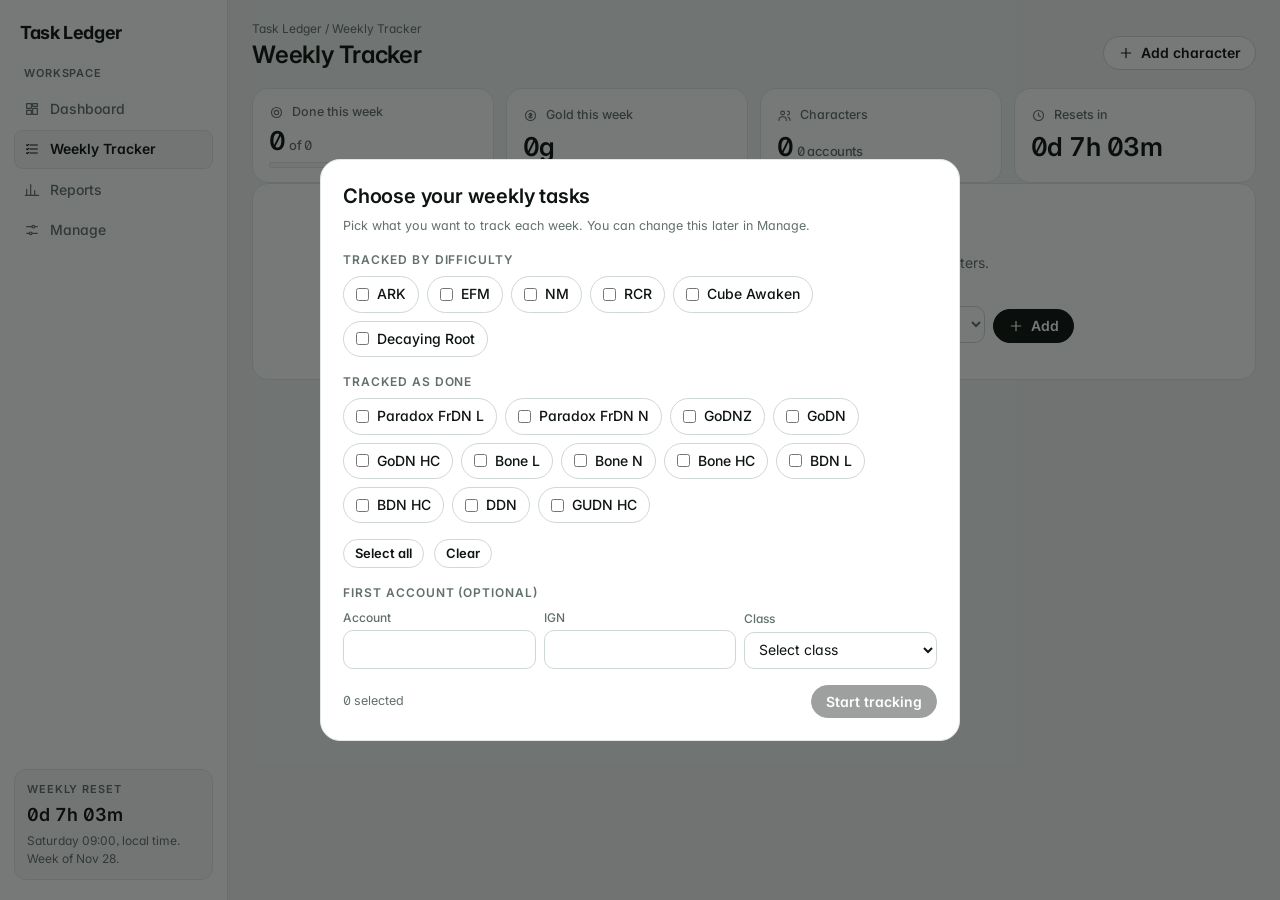
<file: docs/index.html>
<!doctype html>
<html lang="en">
<head>
  <meta charset="utf-8">
  <meta name="viewport" content="width=device-width, initial-scale=1, viewport-fit=cover">
  <title>Task Ledger</title>
  <meta name="description" content="Weekly task and gold tracker for Dragon Nest players.">

  <!-- Fonts -->
  <link rel="preconnect" href="https://fonts.googleapis.com">
  <link rel="preconnect" href="https://fonts.gstatic.com" crossorigin>
  <link rel="stylesheet" href="https://fonts.googleapis.com/css2?family=Inter:wght@400;500;600;700&family=Nunito:wght@800&display=swap">

  <!-- Styles (inlined by build.py) -->
  <style>
/* css/tokens.css */
/* Design tokens: colour, type and theme (light / dark). */
:root{
  --bg:#f0f3f1; --surface:#ffffff; --surface-2:#f6f8f7; --ink:#0e1411; --muted:#62706a;
  --line:#e1e7e4; --line-2:#cfd8d3; --brand:#0e1411; --on-brand:#ffffff;
  --ok:#0b8f5e; --ok-bg:#e1f5ec; --warn:#a84f0a; --warn-bg:#fcefdc; --bad:#bf3329; --bad-bg:#fbe8e5;
  --gold:#8f5c06; --gold-bg:#f9efcf; --bar:#bfe2d3; --focus:#1a7f5a;
  --f-display:'Inter',system-ui,-apple-system,'Segoe UI',sans-serif;
  --f-body:'Inter',system-ui,-apple-system,'Segoe UI',sans-serif;
}
@media (prefers-color-scheme: dark){:root:not([data-theme="light"]){
  --bg:#0b100d; --surface:#131a16; --surface-2:#19211d; --ink:#e8efeb; --muted:#8e9c95;
  --line:#232d28; --line-2:#2f3b35; --brand:#e8efeb; --on-brand:#0b100d;
  --ok:#3ccf94; --ok-bg:#12332a; --warn:#f0a94b; --warn-bg:#33260f; --bad:#ff7b70; --bad-bg:#3a1714;
  --gold:#e6b84a; --gold-bg:#33290f; --bar:#1e4b3b; --focus:#3ccf94; color-scheme:dark}}
:root[data-theme="dark"]{
  --bg:#0b100d; --surface:#131a16; --surface-2:#19211d; --ink:#e8efeb; --muted:#8e9c95;
  --line:#232d28; --line-2:#2f3b35; --brand:#e8efeb; --on-brand:#0b100d;
  --ok:#3ccf94; --ok-bg:#12332a; --warn:#f0a94b; --warn-bg:#33260f; --bad:#ff7b70; --bad-bg:#3a1714;
  --gold:#e6b84a; --gold-bg:#33290f; --bar:#1e4b3b; --focus:#3ccf94; color-scheme:dark}

/* css/base.css */
/* Base document rules: safe-area insets for phones, hidden attribute, media. */
:root{color-scheme:light;box-sizing:border-box;padding-top:env(safe-area-inset-top,0px);padding-bottom:env(safe-area-inset-bottom,0px)}
html{scroll-padding-top:env(safe-area-inset-top,0px)}
body{margin:0;padding:0}
img{max-width:100%}
[hidden]:not([hidden=until-found i]){display:none!important}

/* Reset, typography and shared primitives. */
*{box-sizing:border-box}
html,body{min-height:100%}
body{background:var(--bg);color:var(--ink);font-family:var(--f-body);font-size:14px;line-height:1.45;-webkit-font-smoothing:antialiased;-moz-osx-font-smoothing:grayscale;text-rendering:optimizeLegibility;font-optical-sizing:auto;font-feature-settings:'cv11','ss03','calt'}
h1{font-size:24px;font-weight:650;letter-spacing:-.022em;line-height:1.2}
h2{font-size:15px;font-weight:600;letter-spacing:-.011em}
.num,.kpi .v,td.num{font-feature-settings:'tnum','cv11','zero'}
h1,h2,h3{font-family:var(--f-display);margin:0;font-weight:600;letter-spacing:-.01em;text-wrap:balance}
button,input,select,textarea{font:inherit;color:inherit}
button{cursor:pointer}
:focus-visible{outline:2px solid var(--focus);outline-offset:2px}
svg{display:block}
.ico{width:16px;height:16px;fill:none;stroke:currentColor;stroke-width:1.8;stroke-linecap:round;stroke-linejoin:round;flex:none}
.num{font-variant-numeric:tabular-nums}

/* css/layout.css */
/* App shell: fixed left rail + scrolling workspace. */
.shell{display:grid;grid-template-columns:228px minmax(0,1fr);min-height:100vh}
.rail{position:sticky;top:0;align-self:start;height:100vh;display:flex;flex-direction:column;gap:20px;padding:20px 14px;background:var(--surface);border-right:1px solid var(--line)}
.brand{padding:0 6px}
.brand span{font-family:var(--f-display);font-weight:700;font-size:18px;letter-spacing:-.02em;color:var(--ink)}
.nav{display:flex;flex-direction:column;gap:2px}
.nav-label{font-size:11px;letter-spacing:.08em;text-transform:uppercase;color:var(--muted);padding:0 10px 6px;font-weight:600}
.nav button{display:flex;align-items:center;gap:10px;border:0;background:none;padding:9px 10px;border-radius:9px;color:var(--muted);font-weight:500;text-align:left}
.nav button:hover{background:var(--surface-2);color:var(--ink)}
.nav button[aria-current="page"]{background:var(--surface-2);color:var(--ink);font-weight:600;box-shadow:inset 0 0 0 1px var(--line)}
.reset-card{margin-top:auto;border:1px solid var(--line);border-radius:12px;padding:12px;background:var(--surface-2);display:grid;gap:4px}
.reset-card .k{font-size:11px;letter-spacing:.08em;text-transform:uppercase;color:var(--muted);font-weight:600}
.reset-card .v{font-family:var(--f-display);font-size:18px;font-weight:600}
.reset-card .s{color:var(--muted);font-size:12px}

.work{min-width:0;padding:20px 24px 40px;display:flex;flex-direction:column;gap:18px}
.top{display:flex;align-items:flex-end;justify-content:space-between;gap:12px;flex-wrap:wrap}
.crumb{font-size:12px;color:var(--muted);margin-bottom:4px}
.top h1{font-size:24px}
.top-actions{display:flex;gap:8px;flex-wrap:wrap;align-items:center}

/* css/components.css */
/* Buttons, cards, KPI tiles, form controls. */
.btn{display:inline-flex;align-items:center;gap:7px;border:1px solid var(--line-2);background:var(--surface);border-radius:999px;padding:8px 14px;font-weight:600;line-height:1.1}
.btn:hover{border-color:var(--ink)}
.btn.primary{background:var(--brand);color:var(--on-brand);border-color:var(--brand)}
.btn.primary:disabled{opacity:.4;cursor:not-allowed}
.btn.sm{padding:6px 11px;font-size:13px}
.btn.danger{color:var(--bad);border-color:color-mix(in srgb,var(--bad) 40%,var(--line))}
.btn.danger.armed{background:var(--bad);color:#fff;border-color:var(--bad)}
.ib{display:inline-grid;place-items:center;width:28px;height:28px;border-radius:8px;border:1px solid transparent;background:none;color:var(--muted)}
.ib:hover{background:var(--surface-2);color:var(--ink);border-color:var(--line)}
.ib.armed{background:var(--bad);color:#fff;width:auto;padding:0 8px;font-size:12px;font-weight:600}
.link{border:0;background:none;color:var(--ok);font-weight:600;padding:2px 0;display:inline-flex;gap:4px;align-items:center}
.link:hover{text-decoration:underline}

.card{background:var(--surface);border:1px solid var(--line);border-radius:16px}
.card-h{display:flex;align-items:center;justify-content:space-between;gap:10px;padding:14px 16px;border-bottom:1px solid var(--line);flex-wrap:wrap}
.card-h h2{font-size:15px}
.card-b{padding:16px}
.sub{color:var(--muted);font-size:12.5px}

.kpis{display:grid;grid-template-columns:repeat(4,minmax(0,1fr));gap:12px}
.kpi{background:var(--surface);border:1px solid var(--line);border-radius:16px;padding:14px 16px;display:grid;gap:6px;min-width:0}
.kpi .k{display:flex;align-items:center;gap:8px;color:var(--muted);font-size:12.5px;font-weight:500}
.kpi .k .ico{width:15px;height:15px}
.kpi .v{font-family:var(--f-display);font-size:26px;font-weight:600;letter-spacing:-.02em;line-height:1.1}
.kpi .v small{font-size:13px;color:var(--muted);font-weight:500;margin-left:4px}
.meter{height:6px;border-radius:99px;background:var(--surface-2);box-shadow:inset 0 0 0 1px var(--line);overflow:hidden}
.meter i{display:block;height:100%;background:var(--ok);border-radius:99px}

.cols{display:grid;grid-template-columns:minmax(0,1.3fr) minmax(0,1fr);gap:12px}
.stack{display:grid;gap:12px;min-width:0}

.toolbar{display:flex;gap:10px;flex-wrap:wrap;align-items:center}
.field{display:grid;gap:4px;min-width:0}
.field>span{font-size:12px;color:var(--muted);font-weight:500}
.in,.sel{border:1px solid var(--line-2);background:var(--surface);border-radius:10px;padding:8px 10px;min-width:0;max-width:100%}
.in:hover,.sel:hover{border-color:var(--muted)}
.in.sm,.sel.sm{padding:6px 8px;font-size:13px}
.seg{display:inline-flex;border:1px solid var(--line-2);border-radius:999px;padding:3px;background:var(--surface)}
.seg button{border:0;background:none;border-radius:999px;padding:6px 14px;font-weight:600;color:var(--muted)}
.seg button[aria-pressed="true"]{background:var(--brand);color:var(--on-brand)}

/* css/tracker.css */
/* Weekly tracker grid, pills, runs, gold and coin chips. */
.gridwrap{overflow:auto;border-radius:16px;border:1px solid var(--line);background:var(--surface)}
table{border-collapse:separate;border-spacing:0;width:100%}
.grid th,.grid td{padding:10px 12px;border-bottom:1px solid var(--line);vertical-align:middle;text-align:left;white-space:nowrap}
.grid thead th{background:var(--surface-2);font-size:12px;color:var(--muted);font-weight:600;position:sticky;top:0;z-index:1}
.grid thead th .tn{display:block;color:var(--ink);font-size:13px;font-family:var(--f-display)}
.grid .sticky{position:sticky;left:0;z-index:2;background:var(--surface);border-right:1px solid var(--line);min-width:190px}
.grid thead .sticky{background:var(--surface-2);z-index:3}
.grid tr.acct td{background:var(--surface-2);font-weight:600;font-size:12.5px;position:static}
.grid tr.acct td.sticky{position:sticky;background:var(--surface-2)}
.who{display:grid;gap:3px}
.who b{font-weight:600}
.who .cls{color:var(--muted);font-size:12px}
.who .meter{width:120px;height:5px}
.pill{display:inline-flex;align-items:center;gap:5px;border:1px solid var(--line-2);background:var(--surface);border-radius:999px;padding:5px 12px;font-weight:600;color:var(--muted);min-width:84px;justify-content:center}
.pill:hover{border-color:var(--ink)}
.pill.ok{background:var(--ok-bg);border-color:transparent;color:var(--ok)}
.sel.state{min-width:150px;font-weight:500}
.sel.state.set{background:var(--ok-bg);border-color:transparent;color:var(--ok);font-weight:600}
.runs{display:grid;gap:6px;margin-bottom:6px}
.run{display:flex;align-items:center;gap:6px}
.run .rn{color:var(--muted);font-size:12px;width:20px}
.tal{display:inline-flex;align-items:center;gap:4px;font-size:12px;color:var(--muted);border:1px solid var(--line-2);border-radius:999px;padding:3px 8px;cursor:pointer}
.tal:has(input:checked){background:var(--gold-bg);color:var(--gold);border-color:transparent;font-weight:600}
.tal input{margin:0;accent-color:var(--gold)}
.card,.kpi{min-width:0}
.chips .badge{white-space:normal;overflow-wrap:anywhere;max-width:100%}
.coin{margin-top:2px;display:inline-flex;align-items:center;gap:6px;font-size:12px;color:var(--muted);border:1px solid var(--line-2);border-radius:999px;padding:4px 10px;cursor:pointer;white-space:nowrap}
.coin b{font-weight:600;color:var(--ink)}
.coin:has(input:checked){background:var(--gold-bg);color:var(--gold);border-color:transparent}
.coin:has(input:checked) b{color:var(--gold)}
.coin input{margin:0;accent-color:var(--gold)}
.gold{display:inline-flex;align-items:center;gap:5px;background:var(--gold-bg);color:var(--gold);border-radius:999px;padding:2px 9px;font-size:12px;font-weight:600}

/* css/data.css */
/* Tables, empty states, bars, charts and activity feed. */
.tbl th,.tbl td{padding:9px 12px;border-bottom:1px solid var(--line);text-align:left;vertical-align:middle}
.tbl thead th{font-size:12px;color:var(--muted);font-weight:600;background:var(--surface-2)}
.tbl td.r,.tbl th.r{text-align:right}
.tbl tr:last-child td{border-bottom:0}
.scroll{overflow-x:auto}
.empty{padding:36px 18px;text-align:center;display:grid;gap:10px;justify-items:center;color:var(--muted)}
.empty h3{color:var(--ink);font-size:16px}

.bars{display:grid;gap:10px}
.hbar{display:grid;grid-template-columns:minmax(80px,120px) 1fr auto;gap:10px;align-items:center;font-size:13px}
.hbar .t{overflow:hidden;text-overflow:ellipsis;white-space:nowrap}
.hbar .meter{height:8px}
.chart{width:100%;height:auto}
.chart text{fill:var(--muted);font-size:11px;font-family:var(--f-body)}
.chart .g{stroke:var(--line);stroke-width:1}
.chart .b{fill:var(--bar)}
.chart .b.cur{fill:var(--ok)}
.chart .vl{fill:var(--ink);font-weight:600}

.feed{display:grid}
.feed li{list-style:none;display:flex;justify-content:space-between;gap:12px;padding:10px 0;border-bottom:1px solid var(--line)}
.feed li:last-child{border-bottom:0}
.feed ul{margin:0;padding:0}
.feed .m{min-width:0}
.feed .m b{font-weight:600}
.feed .m div{color:var(--muted);font-size:12.5px;overflow:hidden;text-overflow:ellipsis}

/* css/manage.css */
/* Manage page: tabs, task editor, switches, badges. */
.acct-card{margin-bottom:12px}
.tabs{display:flex;gap:4px;border-bottom:1px solid var(--line);overflow-x:auto}
.tabs button{border:0;background:none;padding:10px 14px;font-weight:600;color:var(--muted);border-bottom:2px solid transparent;white-space:nowrap}
.tabs button[aria-selected="true"]{color:var(--ink);border-bottom-color:var(--brand)}
.form-row{display:flex;gap:8px;flex-wrap:wrap;align-items:flex-end}
.form-row .field{flex:1 1 150px}
.editor{display:grid;grid-template-columns:minmax(220px,300px) minmax(0,1fr);gap:12px;align-items:start}
.tasklist{display:grid;gap:4px;padding:8px;grid-template-columns:minmax(0,1fr)}
.xfer{display:flex;flex-wrap:wrap;gap:8px;align-items:center;margin-bottom:12px}
.xfer .sub b{color:var(--ink);font-weight:600;margin-right:4px}
.trow{min-width:0;display:flex;align-items:center;gap:8px;border-radius:10px;padding:8px 10px;border:1px solid transparent;cursor:pointer;background:none;text-align:left;width:100%}
.trow:hover{background:var(--surface-2)}
.trow[aria-current="true"]{background:var(--surface-2);border-color:var(--line-2)}
.trow .n{flex:1;min-width:0}
.trow .n b{display:block;font-weight:600}
.trow .n span{display:block;color:var(--muted);font-size:12px;overflow:hidden;text-overflow:ellipsis;white-space:nowrap}
.switch{position:relative;width:34px;height:20px;flex:none}
.switch input{appearance:none;-webkit-appearance:none;width:34px;height:20px;border-radius:99px;background:var(--line-2);margin:0;cursor:pointer;transition:background .15s}
.switch input:checked{background:var(--ok)}
.switch::after{content:"";position:absolute;top:2px;left:2px;width:16px;height:16px;border-radius:50%;background:#fff;pointer-events:none;transition:transform .15s}
.switch:has(input:checked)::after{transform:translateX(14px)}
.badge{display:inline-block;font-size:11px;font-weight:600;border-radius:99px;padding:2px 8px;background:var(--surface-2);color:var(--muted);border:1px solid var(--line)}
.note{background:var(--warn-bg);color:var(--warn);border-radius:10px;padding:10px 12px;font-size:12.5px}

/* css/overlays.css */
/* Dialog, chips, toast. */
.scrim{position:fixed;inset:0;background:rgba(8,12,10,.55);display:grid;place-items:center;padding:16px;z-index:50;overflow:auto}
.dlg{background:var(--surface);border:1px solid var(--line);border-radius:20px;width:min(640px,100%);max-height:100%;overflow:auto;padding:22px;display:grid;gap:16px}
.dlg h2{font-size:20px}
.chips{display:flex;gap:8px;flex-wrap:wrap}
.chip{display:inline-flex;align-items:center;gap:8px;border:1px solid var(--line-2);border-radius:999px;padding:7px 12px;cursor:pointer;font-weight:500;background:var(--surface)}
.chip:has(input:checked){background:var(--brand);color:var(--on-brand);border-color:var(--brand)}
.chip input{margin:0;accent-color:var(--ok)}
.grp{display:grid;gap:8px}
.grp h3{font-size:12px;letter-spacing:.08em;text-transform:uppercase;color:var(--muted);font-family:var(--f-body);font-weight:600}
.dlg-f{display:flex;justify-content:space-between;align-items:center;gap:10px;flex-wrap:wrap}

#toast{position:fixed;left:50%;bottom:calc(20px + env(safe-area-inset-bottom,0px));transform:translateX(-50%);background:var(--brand);color:var(--on-brand);padding:10px 16px;border-radius:999px;font-weight:600;z-index:80;opacity:0;pointer-events:none;transition:opacity .2s;max-width:calc(100% - 32px);text-align:center}
#toast.on{opacity:1}

/* css/responsive.css */
/* Breakpoints and motion preferences. */
@media (max-width:1040px){.kpis{grid-template-columns:repeat(2,minmax(0,1fr))}.cols{grid-template-columns:minmax(0,1fr)}}
@media (max-width:560px){.kpis{grid-template-columns:minmax(0,1fr)}}
@media (max-width:860px){
  .shell{grid-template-columns:minmax(0,1fr)}
  .rail{position:sticky;top:env(safe-area-inset-top,0px);height:auto;flex-direction:row;align-items:center;gap:10px;padding:8px 12px;z-index:20;border-right:0;border-bottom:1px solid var(--line);overflow-x:auto}
  .nav{flex-direction:row;gap:2px}
  .nav-label,.reset-card{display:none}
  .nav button{padding:8px 11px;white-space:nowrap}
  .work{padding:16px 16px 40px}
  .editor{grid-template-columns:minmax(0,1fr)}
}
@media (max-width:520px){.kpis{grid-template-columns:minmax(0,1fr)}.top h1{font-size:21px}}
@media (prefers-reduced-motion:reduce){*{transition:none!important}}
  </style>
</head>
<body>
  <div id="app"></div>
  <div id="toast" role="status" aria-live="polite"></div>

  <!-- Scripts (concatenated and inlined by build.py, order matters) -->
  <script>
(function () {
'use strict';

/* js/config.js */
/* App-wide constants. The storage key is unchanged so existing saved data keeps working. */
var KEY='nest-ledger:v1';

/* js/icons.js */
/* ---------- icons ---------- */
var IC={
  dash:'<path d="M4 4h7v7H4zM13 4h7v4h-7zM13 11h7v9h-7zM4 14h7v6H4z"/>',
  list:'<path d="M9 6h11M9 12h11M9 18h11M4 6l1 1 2-2M4 12l1 1 2-2M4 18l1 1 2-2"/>',
  chart:'<path d="M4 20V11M10 20V4M16 20v-7M22 20H2"/>',
  sliders:'<path d="M4 7h8M16 7h4M4 17h4M12 17h8"/><circle cx="14" cy="7" r="2"/><circle cx="10" cy="17" r="2"/>',
  plus:'<path d="M12 5v14M5 12h14"/>',
  trash:'<path d="M5 7h14M10 7V4h4v3M7 7l1 13h8l1-13"/>',
  x:'<path d="M6 6l12 12M18 6L6 18"/>',
  check:'<path d="M5 12l4 4 10-10"/>',
  down:'<path d="M12 4v11M7 11l5 5 5-5M5 20h14"/>',
  up:'<path d="M12 16V5M7 9l5-5 5 5M5 20h14"/>',
  clock:'<circle cx="12" cy="12" r="8"/><path d="M12 8v4l3 2"/>',
  left:'<path d="M15 5l-7 7 7 7"/>',
  right:'<path d="M9 5l7 7-7 7"/>',
  users:'<circle cx="9" cy="8" r="3"/><path d="M3 20c0-3.5 2.7-6 6-6s6 2.5 6 6M17 5a3 3 0 010 6M21 20c0-2.5-1.3-4.5-3.5-5.5"/>',
  coin:'<circle cx="12" cy="12" r="8"/><path d="M12 8v8M9.5 10.5c0-1 1-1.5 2.5-1.5s2.5.6 2.5 1.7-1 1.5-2.5 1.8-2.5.7-2.5 1.8 1 1.7 2.5 1.7 2.5-.6 2.5-1.5"/>',
  target:'<circle cx="12" cy="12" r="8"/><circle cx="12" cy="12" r="3.5"/>'
};
function ico(n){return '<svg class="ico" viewBox="0 0 24 24" aria-hidden="true">'+IC[n]+'</svg>';}

/* js/utils.js */
/* ---------- helpers ---------- */
function esc(s){return String(s==null?'':s).replace(/[&<>"']/g,function(c){return {'&':'&amp;','<':'&lt;','>':'&gt;','"':'&quot;',"'":'&#39;'}[c];});}
function uid(){return Math.random().toString(36).slice(2,9)+Date.now().toString(36).slice(-4);}
function $(s){return document.querySelector(s);}
function pad(n){return (n<10?'0':'')+n;}
function dateKey(d){return d.getFullYear()+'-'+pad(d.getMonth()+1)+'-'+pad(d.getDate());}
var MON=['Jan','Feb','Mar','Apr','May','Jun','Jul','Aug','Sep','Oct','Nov','Dec'];
var DOW=['Sun','Mon','Tue','Wed','Thu','Fri','Sat'];
function fmtDay(d){return DOW[d.getDay()]+' '+d.getDate()+' '+MON[d.getMonth()]+' '+d.getFullYear();}
function fmtShort(d){return MON[d.getMonth()]+' '+d.getDate();}
function fmtGold(q,full){
  var cp=Math.round((Number(q)||0)*10000), g=Math.floor(cp/10000), s=Math.floor((cp%10000)/100), c=cp%100;
  return full ? g.toLocaleString('en-US')+'g '+pad(s)+'s '+pad(c)+'c' : g.toLocaleString('en-US')+'g';
}
function fmtCompact(n){
  if(n>=1e9) return (n/1e9).toFixed(n%1e9?1:0)+'B';
  if(n>=1e6) return (n/1e6).toFixed(n%1e6?1:0)+'M';
  if(n>=1e3) return (n/1e3).toFixed(n%1e3?1:0)+'k';
  return String(n);
}
function fmtQty(r){
  if(r.item==='Gold') return fmtGold(r.qty,true);
  return r.qtyText ? r.qtyText : Number(r.qty).toLocaleString('en-US');
}
function rel(ts){
  var m=Math.round((Date.now()-ts)/60000);
  if(m<1) return 'just now'; if(m<60) return m+' min ago';
  var h=Math.round(m/60); if(h<24) return h+' h ago';
  var d=Math.round(h/24); return d+' d ago';
}

/* ---------- weekly reset: Saturday 09:00 local time ---------- */
function weekStart(d){
  var x=new Date(d), back=(x.getDay()-6+7)%7;
  var s=new Date(x.getFullYear(),x.getMonth(),x.getDate()-back,9,0,0,0);
  if(s>x) s=new Date(s.getFullYear(),s.getMonth(),s.getDate()-7,9,0,0,0);
  return s;
}
function addDays(d,n){return new Date(d.getFullYear(),d.getMonth(),d.getDate()+n,d.getHours(),d.getMinutes(),0,0);}

/* js/data.js */
/* ---------- seed data (from patch 180, patch 197 and rcr_rewards) ---------- */
var FLOORS=(function(){
  var a=['Ascension 1F','Ascension 2F','Ascension 3F'],i;
  for(i=1;i<=8;i++)a.push('Ascension 3-'+i+'F');
  a.push('Ascension 4F'); for(i=1;i<=5;i++)a.push('Ascension 4-'+i+'F');
  a.push('Ascension 5F'); for(i=1;i<=5;i++)a.push('Ascension 5-'+i+'F');
  a.push('Ascension 6F','Ascension 6-1F','Ascension 6-2F');
  for(i=1;i<=10;i++)a.push('Dimension '+i+'F');
  return a;
})();
var HAM1='Heroic Lunar Eclipse Dragon Jade +1 Enhancement Hammer (+0 to +14) (Untradable)';
var HAM5='Heroic Lunar Eclipse Dragon Jade +5 Enhancement Hammer (+0 to +14) (Untradable)';
/* Weekly Conquest (Nightmare / Deep Abyss), patch 197: [Shiny Hero Coin, Superb Ancient Wisdom, +1 Hammer, +5 Hammer] */
var NMDATA=[[1,100,1,0],[1,100,1,0],[1,150,2,0],[1,150,2,0],[1,150,3,0],[1,150,3,0],[1,150,4,0],[1,150,4,0],[1,150,5,0],[1,150,5,0],[1,150,1,1],
 [2,165,1,1],[2,165,2,1],[2,165,2,1],[2,165,3,1],[2,165,3,1],[2,165,4,1],
 [3,180,4,1],[3,180,5,1],[3,180,5,1],[3,180,1,2],[3,180,1,2],[3,180,2,2],
 [4,200,2,2],[4,200,3,2],[4,200,3,2],
 [4,250,4,2],[4,250,4,2],[4,250,5,2],[5,250,5,2],[5,250,1,3],[5,250,1,3],[5,250,2,3],[5,250,2,3],[5,250,3,3],[5,250,3,3]];
/* Erosion rewards, patch 180: [gold, silver, copper] for Ascension 3-1F to 6-2F; Erosion Fragment 128 on every floor */
var EFMGOLD=[[27500,0,0],[27775,0,0],[28052,75,0],[28333,27,75],[28616,61,3],[28902,77,64],[29191,80,41],[29483,72,22],
 [29778,55,94],[30076,34,50],[30377,10,84],[30680,87,95],[30987,68,83],[31297,56,52],
 [31610,54,9],[31926,64,63],[32245,91,27],[32568,37,19],[32894,5,56],[33222,99,61],
 [33555,22,61],[33890,77,84],[34229,68,61]];
/* Royal Castle Ruins EX Nest, rcr_rewards: Ascension 3F to Dimension 10F fragment quantity */
var RCRFRAG=[5,6,7,8,9,10,11,12,13,15,16,17,18,19,20,10,10,13,13,14,15,16,17,18,19,20,25,10,12,14,15,21,27,32];

/* Selectable classes, in game order (grouped by job family). */
var CLASSLIST=['Inquisitor','Saint','Crusader','Guardian','Arch Heretic',
 'Sniper','Artillery','Tempest','Windwalker','Silver Hunter',
 'Moonlord','Gladiator','Barbarian','Destroyer','Mystic Knight','Grandmaster','Dark Avenger',
 'Saleana','Elestra','Smasher','Majesty','Black Mara',
 'Adept','Physician','Shooting Star','Gear Master','Ray Mechanic',
 'Ripper','Raven','Abyss Walker','Light Fury','Bleed Phantom',
 'Impactor','Luster','Defensio','Ruina','Beastia Reina',
 'Randgrid','Avalanche','Flurry','Sting Breezer','Vena Plaga',
 'Spirit Dancer','Blade Dancer','Soul Eater','Dark Summoner','Oracle Elder',
 'Duelist','Trickster','Maverick','Revenant','Lux Ascendant',
 'Ringmaster'];
function R(item,qty,qtyText){var o={item:item,qty:qty}; if(qtyText)o.qtyText=qtyText; return o;}
function emptyDiffs(){return FLOORS.map(function(n){return {name:n,rewards:[]};});}
function doneDiff(rewards){return [{name:'Done',rewards:rewards||[]}];}

/* ARK weekly clear rewards, patch 199 (Ark of Transcendence [Past] 1F-50F). Per floor: flat [itemIndex, qty, ...] */
var ARKITEMS=["Lunar Eclipse Fragment (6 Types)", "Ancient Broken Dragon Jade Fragment", "Ark Stone Fragment", "High Grade Lunar Eclipse Fragment (6 Types)", "Ancients' Blueprint Fragment", "Hero Coin", "Shiny Hero Coin", "High Purity Core Selection Pouch"];
var ARKDATA=[[0,150,1,5,2,1],[0,225,1,5,2,1],[0,300,1,5,2,1],[0,375,1,5,2,1],[0,450,1,8,2,1],[0,525,1,8,2,1],[0,600,1,8,2,1],[0,675,1,8,2,1],[0,750,1,8,2,1],[0,825,1,15,2,1],[0,900,1,15,2,1],[0,975,1,15,2,1],[0,1050,1,15,2,1],[0,1125,1,15,2,1],[3,45,1,23,2,1,4,45],[3,45,1,23,2,1,4,45],[3,45,1,23,2,1,4,45],[3,45,1,23,2,1,4,45],[3,45,1,23,2,1,4,45],[3,75,1,38,2,1,4,60],[3,75,1,38,2,1,4,60],[3,75,1,38,2,1,4,60],[3,75,1,38,2,1,4,60],[3,75,1,38,2,1,4,60],[3,150,1,45,2,1,4,75],[3,151,1,46,2,1,4,75,5,10000],[3,152,1,47,2,1,4,75,5,10000],[3,153,1,48,2,1,4,75,5,10000],[3,154,1,49,2,1,4,75,5,10000],[3,155,1,50,2,1,4,90,5,15000],[3,156,1,51,2,1,4,90,5,15000],[3,157,1,52,2,1,4,90,5,15000],[3,158,1,53,2,1,4,90,5,15000],[3,159,1,54,2,1,4,90,5,15000],[3,160,1,55,2,1,4,105,6,2],[3,161,1,56,2,1,4,105,6,2],[3,162,1,57,2,1,4,105,6,2],[3,163,1,58,2,1,4,105,6,2],[3,164,1,59,2,1,4,105,6,2],[3,165,1,60,2,1,4,120,6,3],[3,166,1,61,2,1,4,120,6,3],[3,167,1,62,2,1,4,120,6,3],[3,168,1,63,2,1,4,120,6,3],[3,169,1,64,2,1,4,120,6,3],[3,170,1,65,2,1,4,135,6,4,7,1],[3,171,1,66,2,1,4,135,6,4,7,1],[3,172,1,67,2,1,4,135,6,4,7,1],[3,173,1,68,2,1,4,135,6,4,7,1],[3,174,1,69,2,1,4,135,6,4,7,1],[3,175,1,70,2,1,4,150,6,5,7,1]];
function arkDiffs(){return ARKDATA.map(function(d,i){var rw=[];for(var k=0;k<d.length;k+=2)rw.push(R(ARKITEMS[d[k]],d[k+1]));return {name:'Ark of Transcendence [Past] '+(i+1)+'F',rewards:rw};});}

/* Decaying Root Cave chest selection (DNSEA Apr 2026), Ascension 1F to Dimension 4F.
   Groups of consecutive floors sharing one row: [floor count, [golden low, golden high, Twisted Root, Contaminated Will, silver low, silver high]].
   The fragment amount is a random range (low - high; the low value is counted in totals). Contaminated Will is a chance drop, so it counts as 0.
   Golden and silver are separate choices, so each floor has one entry per chest. */
var ROOTFRAG='Deeply Rooted Fragment of Longing';
var ROOTGROUPS=[[1,[3,9,0,0,1,0]],[1,[4,12,0,0,1,0]],[9,[5,15,0,0,2,0]],[6,[6,18,0,0,2,0]],[6,[8,24,2,1,2,7]],[3,[9,27,3,1,3,8]],
 [1,[10,30,3,1,3,9]],[1,[12,36,4,1,4,11]],[1,[13,39,4,1,4,12]],[1,[15,45,5,1,5,14]]];
function rootDiffs(){
  var gold=[], silver=[], idx=0;
  ROOTGROUPS.forEach(function(g){
    var v=g[1];
    for(var k=0;k<g[0];k++){
      var f=FLOORS[idx++], gr=[R(ROOTFRAG,v[0],v[0]+' - '+v[1])], sr=[v[5]?R(ROOTFRAG,v[4],v[4]+' - '+v[5]):R(ROOTFRAG,v[4])];
      if(v[2])gr.push(R('Twisted Root',v[2]));
      if(v[3])gr.push(R('Contaminated Will',0,v[3]+' (probability)'));
      gold.push({name:'Golden \u00b7 '+f,rewards:gr});
      silver.push({name:'Silver \u00b7 '+f,rewards:sr});
    }
  });
  return gold.concat(silver);
}

function defaultTasks(){
  var i0=FLOORS.indexOf('Ascension 3-1F'), i1=FLOORS.indexOf('Ascension 6-2F'), r0=FLOORS.indexOf('Ascension 3F');
  var efm=FLOORS.slice(i0,i1+1).map(function(n,i){var g=EFMGOLD[i];return {name:n,rewards:[R('Gold',g[0]+g[1]/100+g[2]/10000),R('Erosion Fragment',128)]};});
  var nm=FLOORS.map(function(n,i){var d=NMDATA[i],rw=[R('Shiny Hero Coin',d[0]),R('Superb Ancient Wisdom',d[1]),R(HAM1,d[2])]; if(d[3])rw.push(R(HAM5,d[3])); return {name:n,rewards:rw};});
  var rcr=FLOORS.slice(r0).map(function(n,i){
    var rw=[R(i<15?'Destroyed Ruins Fragment':(i<27?'Ruins Fragment':'Refined Ruins Fragment'),RCRFRAG[i])];
    if(i>=9&&i<=14) rw.push(R('Incomplete Royal Castle Heraldry',1));
    else if(i>=24&&i<=30) rw.push(R('Royal Castle Heraldry',1,'1~2'));
    else if(i>=31) rw.push(R('Royal Castle Heraldry',0,'1~2 (probability)'));
    return {name:n,rewards:rw};
  });
  function T(id,name,kind,sub,diffs){return {id:id,name:name,kind:kind,sub:sub||'',enabled:false,difficulties:diffs};}
  var ark=T('ark','ARK','diff','Weekly clear rewards by floor (patch 199). Multiple runs',arkDiffs()); ark.multi=true;
  return [
    ark,
    T('efm','EFM','efm','Fission Maze, Erosion rewards. Multiple runs',efm),
    T('nm','NM','nm','Nightmare (Deep Abyss). Highest clear counts',nm),
    T('rcr','RCR','diff','Royal Castle Ruins EX Nest',rcr),
    T('cube','Cube Awaken','diff','Difficulty',emptyDiffs()),
    T('root','Decaying Root','diff','Decaying Root Cave chest selection (DNSEA Apr 2026)',rootDiffs()),
    T('pfdl','Paradox FrDN L','done','Paradox Frozen Dragon Nest, Light',doneDiff([R('Awakened Mana Egg',200,'200 - 1000'),R('Paradox Vitality Recovery Potion',20)])),
    T('pfdn','Paradox FrDN N','done','Paradox Frozen Dragon Nest, Normal',doneDiff([R('Awakened Mana Egg',400,'400 - 2000'),R('Afterimage Record',45),R('Paradox Vitality Recovery Potion',20)])),
    T('godnz','GoDNZ','done','',doneDiff()),
    T('godn','GoDN','done','',doneDiff()),
    T('godnhc','GoDN HC','done','',doneDiff()),
    T('bonel','Bone L','done','',doneDiff()),
    T('bonen','Bone N','done','',doneDiff()),
    T('bonehc','Bone HC','done','',doneDiff()),
    T('bdnl','BDN L','done','',doneDiff()),
    T('bdnhc','BDN HC','done','',doneDiff()),
    T('ddn','DDN','done','',doneDiff()),
    T('gudnhc','GUDN HC','done','',doneDiff())
  ];
}

/* js/state.js */
/* ---------- state ---------- */
function defaults(){return {v:1,setupDone:false,settings:{talisman:30,coinRate:10000},coinAuto:{},accounts:[],chars:[],classes:CLASSLIST.slice(),cv:1,tasks:defaultTasks(),entries:[]};}
function migrate(o){
  var d=defaults();
  if(!o||typeof o!=='object') return d;
  o.settings=Object.assign({},d.settings,o.settings||{}); if(o.settings.coinRate===5000)o.settings.coinRate=10000;
  ['accounts','chars','classes','entries'].forEach(function(k){if(!Array.isArray(o[k]))o[k]=[];});
  if(!Array.isArray(o.tasks)||!o.tasks.length) o.tasks=d.tasks;
  d.tasks.forEach(function(t){if(!o.tasks.some(function(x){return x.id===t.id;}))o.tasks.push(t);});
  var ak=o.tasks.find(function(x){return x.id==='ark';}), ad=d.tasks.find(function(x){return x.id==='ark';});
  if(ak&&ad&&Array.isArray(ak.difficulties)&&ak.difficulties.every(function(x){return !(x.rewards&&x.rewards.length)&&FLOORS.indexOf(x.name)>=0;})){ak.difficulties=ad.difficulties; ak.sub=ad.sub;}
  var rk=o.tasks.find(function(x){return x.id==='root';}), rd=d.tasks.find(function(x){return x.id==='root';});
  if(rk&&rd&&Array.isArray(rk.difficulties)){
    var rEmpty=rk.difficulties.every(function(x){return !(x.rewards&&x.rewards.length)&&FLOORS.indexOf(x.name)>=0;});
    var rOld=rk.difficulties.some(function(x){return (x.rewards||[]).some(function(r){return r.item===ROOTFRAG+' (Low)';});});
    if(rEmpty||rOld){
      rk.difficulties=rd.difficulties; rk.sub=rd.sub;
      o.entries.forEach(function(e){
        if(e.taskId!=='root'||!(e.rewards||[]).some(function(r){return r.item===ROOTFRAG+' (Low)';})) return;
        var nd=rd.difficulties.find(function(x){return x.name===e.diff;});
        e.rewards=nd?nd.rewards.map(function(r){var q={item:r.item,qty:r.qty}; if(r.qtyText)q.qtyText=r.qtyText; return q;}):[];
      });
    }
  }
  if(ak){ak.multi=true; if(ak.sub==='Weekly clear rewards by floor (patch 199)') ak.sub=ad.sub;}
  if(!o.cv){ /* one-time: start from the official class list, keep any custom classes after it */
    var extra=o.classes.filter(function(c){return CLASSLIST.every(function(x){return x.toLowerCase()!==String(c).toLowerCase();});});
    o.classes=CLASSLIST.concat(extra); o.cv=1;
  }
  if(!o.coinAuto||typeof o.coinAuto!=='object') o.coinAuto={};
  o.setupDone=!!o.setupDone; o.v=1;
  return o;
}
var S=defaults(), ready=false, storageOk=true;

/* js/storage.js */
/* ---------- storage: IndexedDB (falls back to localStorage, then memory) ---------- */
var DB={db:null};
function idbOpen(){return new Promise(function(res,rej){try{
  var rq=indexedDB.open('nest-ledger',1);
  rq.onupgradeneeded=function(){rq.result.createObjectStore('kv');};
  rq.onsuccess=function(){res(rq.result);}; rq.onerror=function(){rej(rq.error);}; rq.onblocked=function(){rej(new Error('blocked'));};
}catch(e){rej(e);}});}
function idbGet(k){return new Promise(function(res,rej){try{var r=DB.db.transaction('kv','readonly').objectStore('kv').get(k); r.onsuccess=function(){res(r.result);}; r.onerror=function(){rej(r.error);};}catch(e){rej(e);}});}
function idbSet(k,v){return new Promise(function(res,rej){try{var tx=DB.db.transaction('kv','readwrite'); tx.objectStore('kv').put(v,k); tx.oncomplete=function(){res();}; tx.onerror=function(){rej(tx.error);}; tx.onabort=function(){rej(tx.error||new Error('aborted'));};}catch(e){rej(e);}});}
function lsOk(){try{localStorage.setItem(KEY+':t','1'); localStorage.removeItem(KEY+':t'); return true;}catch(e){return false;}}
function legacyState(){try{var r=localStorage.getItem(KEY); return r?migrate(JSON.parse(r)):null;}catch(e){return null;}}
function save(){
  if(DB.db){
    idbSet('state',S).then(function(){if(!storageOk){storageOk=true; render();}},function(){if(storageOk){storageOk=false; render();}});
    return;
  }
  try{localStorage.setItem(KEY,JSON.stringify(S)); storageOk=true;}catch(e){storageOk=false;}
}
function boot(){
  var p;
  try{p=idbOpen().then(function(db){DB.db=db; return idbGet('state');}).then(function(v){return v?migrate(v):(legacyState()||defaults());});}catch(e){p=Promise.reject(e);}
  p.catch(function(){DB.db=null; return legacyState()||defaults();}).then(function(o){
    S=o; ready=true; storageOk=!!DB.db||lsOk(); syncCoins(true); render(); save();
    try{if(navigator.storage&&navigator.storage.persist) navigator.storage.persist();}catch(e){}
  });
}

var ui={page:'tracker',acct:'all',q:'',rpt:'daily',off:0,mtab:'chars',etask:'ark',ediff:'',macct:'',dlg:null,setup:{sel:{}}};
var pages=['dashboard','tracker','reports','manage'];
(function(){var h=(location.hash||'').replace('#',''); if(pages.indexOf(h)>=0) ui.page=h;})();

var WKS=weekStart(new Date()), WK=dateKey(WKS), IDX={};
function buildIdx(){
  IDX={};
  S.entries.forEach(function(e){if(e.week===WK){var k=e.charId+'|'+e.taskId;(IDX[k]=IDX[k]||[]).push(e);}});
}
function ents(c,t){return IDX[c+'|'+t]||[];}
function enabled(){return S.tasks.filter(function(t){return t.enabled;});}
function taskById(id){return S.tasks.find(function(t){return t.id===id;});}
function charById(id){return S.chars.find(function(c){return c.id===id;});}
function acctById(id){return S.accounts.find(function(a){return a.id===id;});}
function isDone(c,t){return ents(c,t).some(function(e){return !!e.diff;});}
/* Tasks that can hold several runs per week (ARK, EFM). */
function isMulti(t){return t.kind==='efm'||!!t.multi;}
function diffIndex(t,name){return t.difficulties.findIndex(function(d){return d.name===name;});}

function computeRewards(t,diff,tal){
  var d=t.difficulties.find(function(x){return x.name===diff;}); if(!d) return [];
  return d.rewards.map(function(r){
    var o={item:r.item,qty:Number(r.qty)||0}; if(r.qtyText)o.qtyText=r.qtyText;
    if(t.kind==='efm'&&tal&&r.item==='Gold') o.qty=Math.round(o.qty*(1+S.settings.talisman/100)*10000)/10000;
    return o;
  });
}
function snap(e,c,t){
  var a=acctById(c.accountId);
  e.ign=c.ign; e.acc=a?a.name:''; e.cls=c.cls||''; e.taskName=t.name;
}
function toast(m){var t=$('#toast'); if(!t)return; t.textContent=m; t.classList.add('on'); clearTimeout(toast.h); toast.h=setTimeout(function(){t.classList.remove('on');},2400);}

/* js/mutations.js */
/* ---------- mutations ---------- */
function ensureClass(name){
  name=(name||'').trim(); if(!name) return '';
  var f=S.classes.find(function(c){return c.toLowerCase()===name.toLowerCase();});
  if(f) return f; S.classes.push(name); return name;
}
function upsertSingle(cid,t,diff){
  var c=charById(cid), list=ents(cid,t.id), e=list[0];
  if(!diff){ S.entries=S.entries.filter(function(x){return !(x.week===WK&&x.charId===cid&&x.taskId===t.id);}); return; }
  if(!e){e={id:uid(),week:WK,charId:cid,taskId:t.id,diff:'',talisman:false,ts:Date.now(),rewards:[]}; S.entries.push(e);}
  e.diff=diff; refreshRewards(e,t,false); e.ts=Date.now(); snap(e,c,t);
}
/* Recompute an entry's rewards (floor or talisman changed) without losing a Shiny Hero Coin conversion. */
function refreshRewards(e,t,talisman){
  var keep=!!e.coinSold, kr=e.coinRate;
  e.rewards=computeRewards(t,e.diff,talisman);
  if(keep){delete e.coinSold; e.coinRate=kr; setCoin(e,true);}
}
function coinsIn(e){return (e.rewards||[]).reduce(function(s,r){return s+(r.item==='Shiny Hero Coin'?Number(r.qty)||0:0);},0);}
function coinsOf(e){return e.coinSold||coinsIn(e);}
function setCoin(e,on){
  var rate=e.coinRate!=null?e.coinRate:(Number(S.settings.coinRate)||0);
  var q=e.coinSold||coinsIn(e);
  e.rewards=(e.rewards||[]).filter(function(r){return !r.coinConv&&r.item!=='Shiny Hero Coin';});
  if(on&&q>0){e.coinSold=q; e.coinRate=rate; e.rewards.push({item:'Gold',qty:q*rate,coinConv:true});}
  else{ if(q>0)e.rewards.unshift({item:'Shiny Hero Coin',qty:q}); delete e.coinSold; delete e.coinRate; }
}
function coinWeek(){
  var l=S.entries.filter(function(e){return e.week===WK&&e.diff&&coinsOf(e)>0;}), tot=0, sold=0, n=0;
  l.forEach(function(e){var q=coinsOf(e); tot+=q; if(e.coinSold){sold+=q; n++;}});
  return {list:l,total:tot,sold:sold,all:l.length>0&&n===l.length,some:n>0&&n<l.length};
}
/* While 'convert coins' is on for a week, coins from new characters and runs are converted automatically.
   With infer=true (on load) the setting is switched on for the current week if every coin there is already converted. */
function syncCoins(infer){
  if(!S.coinAuto) S.coinAuto={};
  if(infer&&coinWeek().all) S.coinAuto[WK]=true;
  S.entries.forEach(function(e){if(S.coinAuto[e.week]&&e.diff&&!e.coinSold&&coinsIn(e)>0) setCoin(e,true);});
}
function mutate(fn){fn(); syncCoins(); save(); render();}

/* js/aggregation.js */
/* ---------- aggregation ---------- */
function isGoldItem(name){return name==='Gold'||name==='Hero Coin';}
function goldOf(rewards){return rewards.reduce(function(s,r){return s+(isGoldItem(r.item)?Number(r.qty)||0:0);},0);}
function aggregate(list){
  var A={clears:0,gold:0,coinGold:0,coins:0,items:{},byTask:{},byChar:{}};
  list.forEach(function(e){
    if(!e.diff) return;
    A.clears++;
    var g=goldOf(e.rewards||[]); A.gold+=g;
    if(e.coinSold){A.coins+=e.coinSold; A.coinGold+=e.coinSold*(e.coinRate||0);}
    (e.rewards||[]).forEach(function(r){
     var nm=isGoldItem(r.item)?'Gold':r.item;
var it=A.items[nm]||(A.items[nm]={item:nm,qty:0,ranged:false}); it.qty+=Number(r.qty)||0;
 if(r.qtyText)it.ranged=true;
    });
    var bt=A.byTask[e.taskName||e.taskId]||(A.byTask[e.taskName||e.taskId]={name:e.taskName||e.taskId,n:0,gold:0}); bt.n++; bt.gold+=g;
    var ck=(e.acc||'')+'|'+(e.ign||'');
    var bc=A.byChar[ck]||(A.byChar[ck]={ign:e.ign||'Removed character',acc:e.acc||'',n:0,gold:0}); bc.n++; bc.gold+=g;
  });
  return A;
}
function inRange(a,b){return S.entries.filter(function(e){return e.diff&&e.ts>=a.getTime()&&e.ts<b.getTime();});}
function period(kind,off){
  var now=new Date(), s,e,label;
  if(kind==='daily'){s=new Date(now.getFullYear(),now.getMonth(),now.getDate()+off);e=new Date(s.getFullYear(),s.getMonth(),s.getDate()+1);label=fmtDay(s);}
  else if(kind==='weekly'){s=addDays(weekStart(now),off*7);e=addDays(s,7);label=fmtShort(s)+' 09:00 to '+fmtShort(e)+' 09:00';}
  else {s=new Date(now.getFullYear(),now.getMonth()+off,1);e=new Date(s.getFullYear(),s.getMonth()+1,1);label=MON[s.getMonth()]+' '+s.getFullYear();}
  return {s:s,e:e,label:label};
}
function shortLabel(kind,p){return kind==='daily'?DOW[p.s.getDay()]+' '+p.s.getDate():(kind==='weekly'?fmtShort(p.s):MON[p.s.getMonth()]);}
function series(kind,off,n){
  var out=[],i;
  for(i=off-n+1;i<=off;i++){var p=period(kind,i); out.push({label:shortLabel(kind,p),value:aggregate(inRange(p.s,p.e)).gold,cur:i===off});}
  return out;
}

/* js/charts.js */
/* ---------- charts ---------- */
function barChart(data){
  var max=0; data.forEach(function(d){if(d.value>max)max=d.value;});
  if(max<=0) return '<div class="empty" style="padding:28px 12px"><span>No gold recorded in this range yet.</span></div>';
  var p=Math.pow(10,Math.floor(Math.log10(max))), step=p/2, top=Math.ceil(max/step)*step;
  var W=560,H=200,pl=46,pr=10,pt=20,pb=28, iw=W-pl-pr, ih=H-pt-pb, band=iw/data.length, bw=Math.min(54,band*.62), s='';
  [0,top/2,top].forEach(function(t){var y=pt+ih-(t/top)*ih; s+='<line class="g" x1="'+pl+'" x2="'+(W-pr)+'" y1="'+y+'" y2="'+y+'"/><text x="'+(pl-6)+'" y="'+(y+4)+'" text-anchor="end">'+fmtCompact(Math.round(t))+'</text>';});
  data.forEach(function(d,i){
    var h=(d.value/top)*ih, x=pl+band*i+(band-bw)/2, y=pt+ih-h;
    s+='<rect class="b'+(d.cur?' cur':'')+'" x="'+x.toFixed(1)+'" y="'+y.toFixed(1)+'" width="'+bw.toFixed(1)+'" height="'+Math.max(h,0).toFixed(1)+'" rx="4"/>';
    if(d.value>0&&data.length<=8) s+='<text class="vl" x="'+(x+bw/2).toFixed(1)+'" y="'+(y-5).toFixed(1)+'" text-anchor="middle">'+fmtCompact(Math.round(d.value))+'</text>';
    s+='<text x="'+(x+bw/2).toFixed(1)+'" y="'+(H-8)+'" text-anchor="middle">'+esc(d.label)+'</text>';
  });
  return '<svg class="chart" viewBox="0 0 '+W+' '+H+'" role="img" aria-label="Gold earned per period">'+s+'</svg>';
}

/* js/views/shell.js */
/* ---------- views ---------- */
function acctOptions(selected,withAll){
  var o=withAll?'<option value="all"'+(selected==='all'?' selected':'')+'>All accounts</option>':'';
  return o+S.accounts.map(function(a){return '<option value="'+a.id+'"'+(a.id===selected?' selected':'')+'>'+esc(a.name)+'</option>';}).join('');
}
function weekStats(){
  var ts=enabled(), total=S.chars.length*ts.length, done=0;
  S.chars.forEach(function(c){ts.forEach(function(t){if(isDone(c.id,t.id))done++;});});
  var list=S.entries.filter(function(e){return e.week===WK&&e.diff;}), A=aggregate(list);
  return {total:total,done:done,pct:total?Math.round(done/total*100):0,gold:A.gold,A:A,ts:ts};
}
function countdown(){
  var ms=addDays(WKS,7).getTime()-Date.now(); if(ms<0)ms=0;
  var m=Math.floor(ms/60000), d=Math.floor(m/1440), h=Math.floor((m%1440)/60), mm=m%60;
  return d+'d '+h+'h '+pad(mm)+'m';
}
function kpi(icon,label,val,extra){return '<div class="kpi"><div class="k">'+ico(icon)+esc(label)+'</div><div class="v num">'+val+'</div>'+(extra||'')+'</div>';}
function meter(p){return '<div class="meter"><i style="width:'+Math.max(0,Math.min(100,p))+'%"></i></div>';}

function shell(){
  var titles={dashboard:'Dashboard',tracker:'Weekly Tracker',reports:'Reports',manage:'Manage'};
  var nav=[['dashboard','dash','Dashboard'],['tracker','list','Weekly Tracker'],['reports','chart','Reports'],['manage','sliders','Manage']];
  var rail='<aside class="rail"><div class="brand"><span>Task Ledger</span></div>'+
    '<nav class="nav" aria-label="Sections"><div class="nav-label">Workspace</div>'+
    nav.map(function(n){return '<button data-act="nav" data-p="'+n[0]+'"'+(ui.page===n[0]?' aria-current="page"':'')+'>'+ico(n[1])+n[2]+'</button>';}).join('')+'</nav>'+
    '<div class="reset-card"><div class="k">Weekly reset</div><div class="v num" id="cd">'+countdown()+'</div><div class="s">Saturday 09:00, local time. Week of '+fmtShort(WKS)+'.</div></div></aside>';
  var warn=storageOk?'':'<div class="note">This browser blocked saving. Use Manage, Settings &amp; data, Export to keep a copy.</div>';
  return '<div class="shell">'+rail+'<main class="work"><header class="top"><div><div class="crumb">Task Ledger / '+titles[ui.page]+'</div><h1>'+titles[ui.page]+'</h1></div><div class="top-actions">'+topActions()+'</div></header>'+warn+'<div class="page">'+pageHtml()+'</div></main></div>';
}
function topActions(){
  if(ui.page==='tracker') return '<button class="btn" data-act="nav" data-p="manage">'+ico('plus')+'Add character</button>';
  return '';
}
function pageHtml(){
  if(ui.page==='dashboard') return dashboard();
  if(ui.page==='reports') return reports();
  if(ui.page==='manage') return manage();
  return tracker();
}

/* js/views/tracker.js */
/* --- tracker --- */
function trackerStrip(){
  var st=weekStats();
  return '<div class="kpis">'+
    kpi('target','Done this week',st.done+'<small>of '+st.total+'</small>',meter(st.pct))+
    kpi('coin','Gold this week',fmtGold(st.gold,false),(st.A.coins?'<div class="sub num">incl. '+fmtGold(st.A.coinGold,false)+' from '+st.A.coins+' Shiny Hero Coin'+(st.A.coins===1?'':'s')+'</div>':''))+
    kpi('users','Characters',S.chars.length+'<small>'+S.accounts.length+' account'+(S.accounts.length===1?'':'s')+'</small>')+
    kpi('clock','Resets in','<span id="cd2">'+countdown()+'</span>')+'</div>';
}
function tracker(){
  var h=trackerStrip();
  if(!S.accounts.length||!S.chars.length){
    return h+'<div class="card empty"><h3>Add your first character</h3><span>Characters belong to an account. Add an account, then its characters.</span>'+quickAddForm()+'</div>';
  }
  if(!enabled().length){
    return h+'<div class="card empty"><h3>No weekly tasks selected</h3><span>Turn on the tasks you want to track.</span><button class="btn primary" data-act="nav" data-p="manage" data-t="tasks">Choose tasks</button></div>';
  }
  h+='<div class="toolbar"><label class="field"><span>Account</span><select class="sel" id="f-acct" data-act="f-acct">'+acctOptions(ui.acct,true)+'</select></label>'+
     '<label class="field"><span>Find character</span><input class="in" id="f-q" type="search" placeholder="IGN or class" value="'+esc(ui.q)+'" data-act="f-q"></label></div>';
  return h+'<div class="gridwrap" id="gridwrap">'+gridHtml()+'</div>';
}
function quickAddForm(){
  return '<form data-form="quick-add" class="form-row" style="width:100%;max-width:640px;text-align:left">'+
    '<label class="field"><span>Account name</span><input class="in" id="qa-acct" name="acct" required value="'+esc(S.accounts[0]?S.accounts[0].name:'')+'"></label>'+
    '<label class="field"><span>IGN</span><input class="in" id="qa-ign" name="ign" required></label>'+
    '<label class="field"><span>Class</span>'+classSelect('qa-cls','cls','',true)+'</label>'+
    '<button class="btn primary" type="submit">'+ico('plus')+'Add</button></form>';
}
/* Class dropdown. A character's saved class is kept as an option even if it is no longer in the list. */
function classOpts(cur){
  var has=!cur||S.classes.some(function(c){return c===cur;});
  return '<option value="">Select class</option>'+(has?'':'<option value="'+esc(cur)+'" selected>'+esc(cur)+'</option>')+
    S.classes.map(function(c){return '<option value="'+esc(c)+'"'+(c===cur?' selected':'')+'>'+esc(c)+'</option>';}).join('');
}
function classSelect(id,name,cur,required,extra){
  return '<select class="sel'+(extra&&extra.sm?' sm':'')+'" id="'+id+'"'+(name?' name="'+name+'"':'')+(required?' required':'')+(extra&&extra.attrs?' '+extra.attrs:'')+' aria-label="Class">'+classOpts(cur)+'</select>';
}

function gridHtml(){
  var ts=enabled(), q=ui.q.trim().toLowerCase(), cols=ts.length+1;
  var head='<thead><tr><th class="sticky">Character</th>'+ts.map(function(t){
    var sub=t.kind==='done'?'Done':(isMulti(t)?'Runs':(t.kind==='nm'?'Highest':'Difficulty'));
    return '<th><span class="tn">'+esc(t.name)+'</span>'+sub+'</th>';}).join('')+'</tr></thead>';
  var body='', any=false;
  S.accounts.forEach(function(a){
    if(ui.acct!=='all'&&ui.acct!==a.id) return;
    var cs=S.chars.filter(function(c){return c.accountId===a.id&&(!q||c.ign.toLowerCase().indexOf(q)>=0||(c.cls||'').toLowerCase().indexOf(q)>=0);});
    if(!cs.length) return; any=true;
    var done=0; cs.forEach(function(c){ts.forEach(function(t){if(isDone(c.id,t.id))done++;});});
    body+='<tr class="acct"><td class="sticky">'+esc(a.name)+'</td><td colspan="'+ts.length+'"><span class="num">'+done+' / '+cs.length*ts.length+' done</span></td></tr>';
    cs.forEach(function(c){
      var n=0; ts.forEach(function(t){if(isDone(c.id,t.id))n++;});
      var p=ts.length?Math.round(n/ts.length*100):0;
      body+='<tr><td class="sticky"><div class="who"><b>'+esc(c.ign)+'</b><span class="cls">'+esc(c.cls||'No class')+' &middot; <span class="num">'+n+'/'+ts.length+'</span></span>'+meter(p)+'</div></td>'+
        ts.map(function(t){return cell(c,t);}).join('')+'</tr>';
    });
  });
  if(!any) body='<tr><td colspan="'+cols+'"><div class="empty">No characters match this filter.</div></td></tr>';
  return '<table class="grid">'+head+'<tbody>'+body+'</tbody></table>';
}
function diffOpts(t,cur,blank){
  var legacy=(cur&&!t.difficulties.some(function(d){return d.name===cur;}))?'<option value="'+esc(cur)+'" selected>'+esc(cur)+' (old)</option>':'';
  return '<option value="">'+blank+'</option>'+legacy+t.difficulties.map(function(d){return '<option value="'+esc(d.name)+'"'+(d.name===cur?' selected':'')+'>'+esc(d.name)+'</option>';}).join('');
}
function cell(c,t){
  var es=ents(c.id,t.id);
  if(t.kind==='done'){
    var on=es.some(function(e){return !!e.diff;});
    return '<td><button class="pill'+(on?' ok':'')+'" data-act="toggle-done" data-c="'+c.id+'" data-t="'+t.id+'" aria-pressed="'+on+'">'+(on?ico('check')+'Done':'Not yet')+'</button></td>';
  }
  if(isMulti(t)){
    var gold=0, hasTal=t.kind==='efm';
    var runs=es.map(function(e,i){
      gold+=goldOf(e.rewards||[]);
      return '<div class="run"><span class="rn num">#'+(i+1)+'</span><select class="sel sm state'+(e.diff?' set':'')+'" id="rd-'+e.id+'" data-act="run-diff" data-e="'+e.id+'" aria-label="Run '+(i+1)+' difficulty">'+diffOpts(t,e.diff,'Not yet')+'</select>'+
        (hasTal?'<label class="tal" title="Gold +'+S.settings.talisman+'% from talisman"><input type="checkbox" id="rt-'+e.id+'" data-act="run-tal" data-e="'+e.id+'"'+(e.talisman?' checked':'')+'>+'+S.settings.talisman+'%</label>':'')+
        '<button class="ib" data-act="run-del" data-e="'+e.id+'" aria-label="Remove run '+(i+1)+'">'+ico('x')+'</button></div>';
    }).join('');
    return '<td><div class="runs">'+runs+'</div><div style="display:flex;gap:10px;align-items:center"><button class="link" data-act="run-add" data-c="'+c.id+'" data-t="'+t.id+'">'+ico('plus')+'Add run</button>'+(gold>0?'<span class="gold">'+fmtGold(gold,false)+'</span>':'')+'</div></td>';
  }
  var cur=es[0]&&es[0].diff||'';
  return '<td><select class="sel state'+(cur?' set':'')+'" id="d-'+c.id+'-'+t.id+'" data-act="set-diff" data-c="'+c.id+'" data-t="'+t.id+'" aria-label="'+esc(t.name)+' for '+esc(c.ign)+'">'+diffOpts(t,cur,'Not yet')+'</select></td>';
}

/* js/views/dashboard.js */
/* --- dashboard --- */
function nmCard(){
  var t=taskById('nm'); if(!t||!t.enabled) return '';
  var es=S.entries.filter(function(e){return e.week===WK&&e.taskId==='nm'&&e.diff&&diffIndex(t,e.diff)>=0;}), top=-1;
  es.forEach(function(e){var i=diffIndex(t,e.diff); if(i>top)top=i;});
  var head='<div class="card-h"><h2>NM highest clear</h2><span class="sub">This week</span></div>';
  if(top<0) return '<section class="card" style="margin-bottom:12px">'+head+'<div class="card-b sub">No NM clears recorded this week.</div></section>';
  var w=es.filter(function(e){return diffIndex(t,e.diff)===top;}), name=t.difficulties[top].name;
  var rw=(w[0].rewards&&w[0].rewards.length)?w[0].rewards:computeRewards(t,name,false);
  var who=w.map(function(e){return '<span class="badge" style="font-size:12.5px"><b>'+esc(e.ign||'Removed character')+'</b>'+(e.acc?' &middot; '+esc(e.acc):'')+'</span>';}).join(' ');
  var items=rw.map(function(r){return '<span class="badge" style="font-size:12.5px">'+esc(r.item)+' <b class="num">'+esc(fmtQty(r))+'</b></span>';}).join(' ');
  return '<section class="card" style="margin-bottom:12px">'+head+'<div class="card-b" style="display:grid;gap:12px"><div><div class="sub">Highest floor cleared</div><div style="font-family:var(--f-display);font-size:20px;font-weight:600">'+esc(name)+'</div></div>'+
    '<div><div class="sub" style="margin-bottom:6px">Cleared by</div><div class="chips">'+who+'</div></div>'+
    '<div><div class="sub" style="margin-bottom:6px">Rewards</div><div class="chips">'+(items||'<span class="sub">No rewards set for this floor.</span>')+'</div></div></div></section>';
}
function coinCtl(st){
  var w=coinWeek(); if(!w.total) return '';
  var rate=Number(S.settings.coinRate)||0;
  return '<label class="coin" title="Convert all Shiny Hero Coins this week to gold at '+rate.toLocaleString('en-US')+'g each"><span>Shiny Hero Coins</span><b class="num">&times;'+w.total+'</b><input type="checkbox" id="cn-all" data-act="coin-all"'+(w.all?' checked':'')+(w.some?' data-partial="1"':'')+'></label>'+
    (w.sold?'<div class="sub num">incl. '+fmtGold(st.A.coinGold,false)+' from '+w.sold+' coin'+(w.sold===1?'':'s')+' converted</div>':'<div class="sub num">Worth '+fmtGold(w.total*rate,false)+' if converted</div>');
}
function dashboard(){
  var st=weekStats(), h='<div class="kpis">'+
    kpi('target','Weekly progress',st.pct+'<small>%</small>',meter(st.pct))+
    kpi('check','Clears this week',st.A.clears+'<small>'+st.done+' of '+st.total+' tasks</small>')+
    kpi('coin','Gold this week',fmtGold(st.gold,false),coinCtl(st))+
    kpi('clock','Resets in','<span id="cd2">'+countdown()+'</span>','<div class="sub">Saturday 09:00</div>')+'</div>';
  if(!S.chars.length) return h+'<div class="card empty"><h3>Nothing to show yet</h3><span>Add characters and tick off tasks. Totals, gold and trends appear here.</span><button class="btn primary" data-act="nav" data-p="tracker">Open tracker</button></div>';
  var taskBars=st.ts.map(function(t){
    var n=S.chars.filter(function(c){return isDone(c.id,t.id);}).length, p=S.chars.length?Math.round(n/S.chars.length*100):0;
    return '<div class="hbar"><span class="t" title="'+esc(t.name)+'">'+esc(t.name)+'</span>'+meter(p)+'<span class="num">'+n+'/'+S.chars.length+'</span></div>';
  }).join('')||'<div class="sub">No tasks selected.</div>';
  var acctRows=S.accounts.map(function(a){
    var cs=S.chars.filter(function(c){return c.accountId===a.id;}), tot=cs.length*st.ts.length, d=0;
    cs.forEach(function(c){st.ts.forEach(function(t){if(isDone(c.id,t.id))d++;});});
    var p=tot?Math.round(d/tot*100):0;
    return '<div class="hbar"><span class="t" title="'+esc(a.name)+'">'+esc(a.name)+'</span>'+meter(p)+'<span class="num">'+d+'/'+tot+'</span></div>';
  }).join('');
  var recent=S.entries.filter(function(e){return e.diff;}).sort(function(a,b){return b.ts-a.ts;}).slice(0,8);
  var feed=recent.length?'<ul>'+recent.map(function(e){var g=goldOf(e.rewards||[]);
    return '<li><div class="m"><b>'+esc(e.ign||'Removed character')+'</b> cleared '+esc(e.taskName||e.taskId)+'<div>'+(e.diff==='Done'?'':esc(e.diff)+' &middot; ')+esc(e.acc||'')+'</div></div><div style="text-align:right;flex:none">'+(g>0?'<span class="gold">'+fmtGold(g,false)+'</span><br>':'')+'<span class="sub">'+rel(e.ts)+'</span></div></li>';}).join('')+'</ul>':'<div class="sub">No clears recorded yet.</div>';
  return h+nmCard()+'<div class="cols"><div class="stack">'+
    '<section class="card"><div class="card-h"><h2>Gold per game week</h2><span class="sub">Last 8 weeks</span></div><div class="card-b">'+barChart(series('weekly',0,8))+'</div></section>'+
    '<section class="card"><div class="card-h"><h2>Recent activity</h2></div><div class="card-b feed">'+feed+'</div></section></div>'+
    '<div class="stack"><section class="card"><div class="card-h"><h2>Clears by task</h2><span class="sub">Characters done</span></div><div class="card-b bars">'+taskBars+'</div></section>'+
    '<section class="card"><div class="card-h"><h2>Account progress</h2></div><div class="card-b bars">'+acctRows+'</div></section></div></div>';
}

/* js/views/reports.js */
/* --- reports --- */
function arkMats(list){
  var M={jade:0,pouch:0,byChar:{}};
  list.forEach(function(e){
    if(!e.diff||e.taskId!=='ark') return;
    var j=0,p=0;
    (e.rewards||[]).forEach(function(r){var q=Number(r.qty)||0; if(/jade fragment/i.test(r.item)) j+=q; else if(/pouch/i.test(r.item)) p+=q;});
    M.jade+=j; M.pouch+=p;
    var k=(e.acc||'')+'|'+(e.ign||''), c=M.byChar[k]||(M.byChar[k]={ign:e.ign||'Removed character',acc:e.acc||'',n:0,jade:0,pouch:0});
    c.n++; c.jade+=j; c.pouch+=p;
  });
  return M;
}
function arkCard(p){
  var t=taskById('ark'), cur=arkMats(inRange(p.s,p.e)), all=arkMats(S.entries);
  if(!t||(!t.enabled&&!all.jade&&!all.pouch)) return '';
  var rows=Object.keys(cur.byChar).map(function(k){return cur.byChar[k];}).sort(function(a,b){return (b.jade+b.pouch)-(a.jade+a.pouch);});
  var n=function(v){return v.toLocaleString('en-US');};
  var stat=function(label,v,a){return '<div class="kpi"><div class="k">'+esc(label)+'</div><div class="v num">'+n(v)+'</div><div class="sub num">All time '+n(a)+'</div></div>';};
  var tbl=rows.length?'<div class="scroll"><table class="tbl"><thead><tr><th>Character</th><th>Account</th><th class="r">Jade fragments</th><th class="r">Pouches</th></tr></thead><tbody>'+rows.map(function(c){return '<tr><td>'+esc(c.ign)+'</td><td>'+esc(c.acc)+'</td><td class="r num">'+n(c.jade)+'</td><td class="r num">'+n(c.pouch)+'</td></tr>';}).join('')+'</tbody></table></div>':'<div class="empty" style="padding:18px">No ARK clears in this period.</div>';
  return '<section class="card"><div class="card-h"><h2>ARK materials</h2><span class="sub">Jade fragments and pouches from weekly chests</span></div><div class="card-b" style="display:grid;grid-template-columns:repeat(2,minmax(0,1fr));gap:12px">'+stat('Jade fragments',cur.jade,all.jade)+stat('Pouches',cur.pouch,all.pouch)+'</div>'+tbl+'</section>';
}
function reports(){
  var kind=ui.rpt, p=period(kind,ui.off), A=aggregate(inRange(p.s,p.e));
  var n={daily:7,weekly:8,monthly:6}[kind];
  var items=Object.keys(A.items).map(function(k){return A.items[k];}).sort(function(a,b){if(a.item==='Gold')return -1;if(b.item==='Gold')return 1;return b.qty-a.qty;});
  var anyRanged=items.some(function(i){return i.ranged;});
  var itemTbl=items.length?'<div class="scroll"><table class="tbl"><thead><tr><th>Reward</th><th class="r">Total</th></tr></thead><tbody>'+items.map(function(i){
    return '<tr><td>'+(i.item==='Gold'?'<span class="gold">Gold</span>':esc(i.item))+'</td><td class="r num">'+(i.item==='Gold'?fmtGold(i.qty,true):i.qty.toLocaleString('en-US')+(i.ranged?'*':''))+'</td></tr>';}).join('')+'</tbody></table></div>'+(anyRanged?'<div class="card-b sub">* Items with a range are counted at their lower value.</div>':''):'<div class="empty">No rewards in this period.</div>';
  var tasks=Object.keys(A.byTask).map(function(k){return A.byTask[k];}).sort(function(a,b){return b.n-a.n;});
  var taskTbl=tasks.length?'<div class="scroll"><table class="tbl"><thead><tr><th>Task</th><th class="r">Clears</th><th class="r">Gold</th></tr></thead><tbody>'+tasks.map(function(t){return '<tr><td>'+esc(t.name)+'</td><td class="r num">'+t.n+'</td><td class="r num">'+(t.gold?fmtGold(t.gold,false):'-')+'</td></tr>';}).join('')+'</tbody></table></div>':'<div class="empty">No clears in this period.</div>';
  var chars=Object.keys(A.byChar).map(function(k){return A.byChar[k];}).sort(function(a,b){return b.n-a.n;});
  var charTbl=chars.length?'<div class="scroll"><table class="tbl"><thead><tr><th>Character</th><th>Account</th><th class="r">Clears</th><th class="r">Gold</th></tr></thead><tbody>'+chars.map(function(c){return '<tr><td>'+esc(c.ign)+'</td><td>'+esc(c.acc)+'</td><td class="r num">'+c.n+'</td><td class="r num">'+(c.gold?fmtGold(c.gold,false):'-')+'</td></tr>';}).join('')+'</tbody></table></div>':'<div class="empty">No clears in this period.</div>';
  return '<div class="toolbar" style="justify-content:space-between"><div class="seg" role="group" aria-label="Report period">'+
    ['daily','weekly','monthly'].map(function(k){return '<button data-act="rpt-kind" data-k="'+k+'" aria-pressed="'+(kind===k)+'">'+k[0].toUpperCase()+k.slice(1)+'</button>';}).join('')+'</div>'+
    '<div class="toolbar"><button class="ib" data-act="rpt-prev" aria-label="Previous period">'+ico('left')+'</button><b class="num" style="min-width:150px;text-align:center">'+esc(p.label)+'</b><button class="ib" data-act="rpt-next" aria-label="Next period"'+(ui.off>=0?' disabled style="opacity:.3;cursor:default"':'')+'>'+ico('right')+'</button></div></div>'+
    '<div class="kpis">'+kpi('check','Clears',A.clears)+kpi('coin','Gold earned',fmtGold(A.gold,false),'<div class="sub num">'+fmtGold(A.gold,true)+'</div>')+kpi('list','Reward types',items.length)+kpi('users','Characters active',chars.length)+'</div>'+
    arkCard(p)+'<section class="card"><div class="card-h"><h2>Gold trend</h2><span class="sub">'+(kind==='daily'?'Last 7 days':(kind==='weekly'?'Last 8 game weeks':'Last 6 months'))+'</span></div><div class="card-b">'+barChart(series(kind,ui.off,n))+'</div></section>'+
    '<div class="cols"><section class="card"><div class="card-h"><h2>Rewards earned</h2></div>'+itemTbl+'</section><div class="stack"><section class="card"><div class="card-h"><h2>By task</h2></div>'+taskTbl+'</section><section class="card"><div class="card-h"><h2>By character</h2></div>'+charTbl+'</section></div></div>';
}

/* js/views/manage.js */
/* --- manage --- */
function manage(){
  var tabs=[['accts','Accounts'],['chars','Characters'],['classes','Classes'],['tasks','Tasks &amp; rewards'],['data','Settings &amp; data']];
  return '<div class="card"><div class="tabs" role="tablist">'+tabs.map(function(t){return '<button role="tab" data-act="mtab" data-k="'+t[0]+'" aria-selected="'+(ui.mtab===t[0])+'">'+t[1]+'</button>';}).join('')+'</div><div class="card-b">'+
    (ui.mtab==='accts'?mAccts():ui.mtab==='chars'?mChars():ui.mtab==='classes'?mClasses():ui.mtab==='tasks'?mTasks():mData())+'</div></div>';
}
function macct(){
  if(!S.accounts.length) return '';
  if(!S.accounts.some(function(a){return a.id===ui.macct;})) ui.macct=S.accounts[0].id;
  return ui.macct;
}
function acctPicker(){
  return '<label class="field" style="max-width:340px;margin-bottom:14px"><span>Account</span><select class="sel" id="m-acctsel" data-act="m-acct" aria-label="Choose account">'+acctOptions(macct(),false)+'</select></label>';
}
function mAccts(){
  var h='<form data-form="acct-add" class="form-row" style="margin-bottom:16px"><label class="field"><span>New account</span><input class="in" id="m-acct" name="name" placeholder="Account name" required></label><button class="btn primary" type="submit">'+ico('plus')+'Add account</button></form>';
  if(!S.accounts.length) return h+'<div class="empty"><h3>No accounts yet</h3><span>Create an account, then add its characters in the Characters tab.</span></div>';
  var a=acctById(macct()), cs=S.chars.filter(function(c){return c.accountId===a.id;});
  return h+acctPicker()+'<section class="card acct-card"><div class="card-h"><div class="toolbar"><input class="in" id="an-'+a.id+'" value="'+esc(a.name)+'" data-act="acct-ren" data-id="'+a.id+'" aria-label="Account name"><span class="badge">'+cs.length+' character'+(cs.length===1?'':'s')+'</span></div>'+
    '<button class="btn sm danger" data-act="acct-del" data-id="'+a.id+'" data-arm="1">'+ico('trash')+'Delete account</button></div>'+
    '<div class="card-b"><div class="sub">'+(cs.length?'Characters: '+cs.map(function(c){return esc(c.ign);}).join(', '):'No characters on this account yet.')+'</div>'+
    '<div style="margin-top:10px"><button class="btn sm" data-act="mtab" data-k="chars">Manage characters</button></div></div></section>'+
    '<div class="sub">Deleting an account also deletes its characters. Past rewards stay in the reports.</div>';
}
function mChars(){
  if(!S.accounts.length) return '<div class="empty"><h3>No accounts yet</h3><span>Create an account first, then add its characters.</span><button class="btn primary" data-act="mtab" data-k="accts">Go to Accounts</button></div>';
  var a=acctById(macct()), cs=S.chars.filter(function(c){return c.accountId===a.id;});
  var rows=cs.map(function(c){
    return '<tr><td><input class="in sm" id="ci-'+c.id+'" value="'+esc(c.ign)+'" data-act="char-ign" data-id="'+c.id+'" aria-label="IGN"></td>'+
      '<td>'+classSelect('cc-'+c.id,'',c.cls||'',false,{sm:true,attrs:'data-act="char-cls" data-id="'+c.id+'"'})+'</td>'+
      '<td><select class="sel sm" id="ca-'+c.id+'" data-act="char-acct" data-id="'+c.id+'" aria-label="Move to account">'+acctOptions(c.accountId,false)+'</select></td>'+
      '<td class="r"><button class="ib" data-act="char-del" data-id="'+c.id+'" data-arm="1" aria-label="Delete character">'+ico('trash')+'</button></td></tr>';}).join('');
  return acctPicker()+'<section class="card acct-card"><div class="card-h"><h2>'+esc(a.name)+'</h2><span class="badge">'+cs.length+' character'+(cs.length===1?'':'s')+'</span></div>'+
    (cs.length?'<div class="scroll"><table class="tbl"><thead><tr><th>IGN</th><th>Class</th><th>Account</th><th></th></tr></thead><tbody>'+rows+'</tbody></table></div>':'<div class="empty" style="padding:18px">No characters on this account.</div>')+
    '<form data-form="char-add" data-id="'+a.id+'" class="form-row card-b" style="border-top:1px solid var(--line)"><label class="field"><span>IGN</span><input class="in" id="nc-'+a.id+'" name="ign" required></label><label class="field"><span>Class</span>'+classSelect('nk-'+a.id,'cls','',true)+'</label><button class="btn sm primary" type="submit">'+ico('plus')+'Add character</button></form></section>'+
    '<div class="sub">Deleting a character keeps its past rewards in the reports. Use the Account column to move a character to another account.</div>';
}
function mClasses(){
  var h=transferBar('classes')+'<form data-form="cls-add" class="form-row" style="margin-bottom:16px"><label class="field"><span>New class</span><input class="in" id="m-cls" name="name" required></label><button class="btn primary" type="submit">'+ico('plus')+'Add class</button></form>';
  if(!S.classes.length) return h+'<div class="empty"><h3>No classes yet</h3><span>Add a class above, or import a list.</span></div>';
  return h+'<div class="scroll"><table class="tbl"><thead><tr><th>Class</th><th class="r">Characters</th><th></th></tr></thead><tbody>'+S.classes.map(function(c,i){
    var n=S.chars.filter(function(x){return x.cls===c;}).length;
    return '<tr><td><input class="in sm" id="cl-'+i+'" value="'+esc(c)+'" data-act="cls-ren" data-old="'+esc(c)+'" aria-label="Class name"></td><td class="r num">'+n+'</td><td class="r"><button class="ib" data-act="cls-del" data-old="'+esc(c)+'" data-arm="1" aria-label="Delete class">'+ico('trash')+'</button></td></tr>';}).join('')+'</tbody></table></div>';
}
function mTasks(){
  var t=taskById(ui.etask)||S.tasks[0]; ui.etask=t.id;
  if(!t.difficulties.some(function(d){return d.name===ui.ediff;})) ui.ediff=t.difficulties[0]?t.difficulties[0].name:'';
  var d=t.difficulties.find(function(x){return x.name===ui.ediff;});
  var list=S.tasks.map(function(x){
    return '<div class="trow" role="button" tabindex="0" data-act="task-pick" data-id="'+x.id+'" aria-current="'+(x.id===t.id)+'"><div class="n"><b>'+esc(x.name)+'</b><span>'+esc(x.sub||(x.kind==='done'?'Done only':'Difficulty'))+'</span></div><label class="switch" title="Track this task"><input type="checkbox" id="en-'+x.id+'" data-act="task-en" data-id="'+x.id+'"'+(x.enabled?' checked':'')+' aria-label="Track '+esc(x.name)+'"></label></div>';}).join('');
  var rows=d?d.rewards.map(function(r,i){
    return '<tr><td><input class="in sm" id="ri-'+i+'" value="'+esc(r.item)+'" data-act="rew-item" data-i="'+i+'" aria-label="Reward item"></td>'+
      '<td><input class="in sm num" id="rq-'+i+'" type="number" step="any" min="0" value="'+esc(r.qty)+'" data-act="rew-qty" data-i="'+i+'" style="width:110px" aria-label="Quantity"></td>'+
      '<td><input class="in sm" id="rx-'+i+'" value="'+esc(r.qtyText||'')+'" placeholder="optional, e.g. 1~2" data-act="rew-txt" data-i="'+i+'" style="width:140px" aria-label="Display text"></td>'+
      '<td class="r"><button class="ib" data-act="rew-del" data-i="'+i+'" aria-label="Delete reward">'+ico('trash')+'</button></td></tr>';}).join(''):'';
  var diffCtl=t.kind==='done'?'':
    '<div class="form-row" style="margin-bottom:12px"><label class="field"><span>Difficulty</span><select class="sel" id="e-diff" data-act="diff-pick">'+t.difficulties.map(function(x){return '<option value="'+esc(x.name)+'"'+(x.name===ui.ediff?' selected':'')+'>'+esc(x.name)+'</option>';}).join('')+'</select></label>'+
    '<label class="field"><span>Rename</span><input class="in" id="e-ren" value="'+esc(ui.ediff)+'" data-act="diff-ren"></label>'+
    '<label class="field"><span>Copy rewards from</span><select class="sel" id="e-copy" data-act="diff-copy"><option value="">Choose difficulty</option>'+t.difficulties.filter(function(x){return x.name!==ui.ediff;}).map(function(x){return '<option value="'+esc(x.name)+'">'+esc(x.name)+'</option>';}).join('')+'</select></label>'+
    '<button class="btn sm danger" data-act="diff-del" data-arm="1">'+ico('trash')+'Delete difficulty</button></div>';
  var addDiff=t.kind==='done'?'':'<form data-form="diff-add" class="form-row" style="margin-top:14px;border-top:1px solid var(--line);padding-top:14px"><label class="field"><span>New difficulty</span><input class="in" id="e-newd" name="name" required></label><button class="btn sm" type="submit">'+ico('plus')+'Add difficulty</button></form>';
  var tal=t.kind==='efm'?'<div class="sub" style="margin-bottom:10px">Runs with the talisman box ticked earn Gold +'+S.settings.talisman+'%. Change the percentage in Settings &amp; data.</div>':'';
  return transferBar('rewards')+'<div class="editor"><div class="card" style="background:var(--surface-2)"><div class="tasklist">'+list+'</div></div><div class="card"><div class="card-h"><h2>'+esc(t.name)+' rewards</h2><button class="btn sm danger" data-act="task-restore" data-arm="1">Restore patch defaults</button></div><div class="card-b">'+tal+diffCtl+
    (d?'<div class="scroll"><table class="tbl"><thead><tr><th>Reward</th><th>Qty</th><th>Display text</th><th></th></tr></thead><tbody>'+(rows||'<tr><td colspan="4" class="sub">No rewards set for '+esc(d.name)+'. Add the first one below.</td></tr>')+'</tbody></table></div><div style="margin-top:12px"><button class="btn sm" data-act="rew-add">'+ico('plus')+'Add reward</button></div>':'<div class="empty">No difficulties. Add one below.</div>')+addDiff+
    '<div class="sub" style="margin-top:12px">Gold is entered in gold units. Use decimals for silver and copper, for example 28333.2775 is 28,333g 27s 75c. Changes apply to new clears. Past clears keep the rewards they were saved with.</div></div></div></div>';
}
function mData(){
  return '<div class="stack" style="max-width:720px">'+
    '<section class="card"><div class="card-h"><h2>Talisman bonus</h2></div><div class="card-b form-row"><label class="field"><span>EFM gold bonus (%)</span><input class="in" id="s-tal" type="number" min="0" step="1" value="'+S.settings.talisman+'" data-act="set-tal"></label></div></section>'+
    '<section class="card"><div class="card-h"><h2>Shiny Hero Coin</h2></div><div class="card-b form-row"><label class="field"><span>Gold per Shiny Hero Coin</span><input class="in" id="s-coin" type="number" min="0" step="1" value="'+S.settings.coinRate+'" data-act="set-coin"></label><div class="sub" style="align-self:end">Used when you tick the Shiny Hero Coin box in the tracker. Coins already converted keep the rate they were converted at.</div></div></section>'+
    '<section class="card"><div class="card-h"><h2>Backup</h2></div><div class="card-b" style="display:grid;gap:12px"><div class="sub">Data is saved in this browser (IndexedDB). Export a JSON file to keep a copy or move to another device.</div>'+
    '<div class="toolbar"><button class="btn" data-act="export">'+ico('down')+'Export JSON</button><button class="btn" data-act="copy-json">Copy JSON</button><label class="btn" for="imp-file" style="cursor:pointer">'+ico('up')+'Import file</label><input id="imp-file" type="file" accept=".json,application/json" data-act="import-file" hidden></div>'+
    '<label class="field"><span>Or paste exported JSON</span><textarea class="in" id="imp-text" rows="4" style="font-family:monospace;font-size:12px"></textarea></label><div><button class="btn sm" data-act="import-text">Import pasted JSON</button></div></div></section>'+
    '<section class="card"><div class="card-h"><h2>Rewards table &amp; classes</h2></div><div class="card-b" style="display:grid;gap:12px"><div class="sub">Export as JSON or CSV to edit in a spreadsheet or share, then import the file back. Importing a rewards file replaces the floors and rewards of every task in the file that matches by task id or name. Export a backup first if you are unsure.</div>'+transferBar('rewards')+transferBar('classes')+'</div></section>'+
    '<section class="card"><div class="card-h"><h2>Danger zone</h2></div><div class="card-b toolbar"><button class="btn danger" data-act="clear-hist" data-arm="1">Clear reward history</button><button class="btn danger" data-act="reset-all" data-arm="1">Reset everything</button></div></section></div>';
}

/* js/views/setup.js */
/* --- first-run dialog --- */
function setupHtml(){
  var diff=S.tasks.filter(function(t){return t.kind!=='done';}), done=S.tasks.filter(function(t){return t.kind==='done';});
  function chip(t){return '<label class="chip"><input type="checkbox" id="su-'+t.id+'" data-act="su-pick" data-id="'+t.id+'"'+(ui.setup.sel[t.id]?' checked':'')+'>'+esc(t.name)+'</label>';}
  var n=Object.keys(ui.setup.sel).filter(function(k){return ui.setup.sel[k];}).length;
  return '<div class="scrim"><form class="dlg" data-form="setup" role="dialog" aria-modal="true" aria-labelledby="su-h"><div><h2 id="su-h">Choose your weekly tasks</h2><p class="sub" style="margin:6px 0 0">Pick what you want to track each week. You can change this later in Manage.</p></div>'+
    '<div class="grp"><h3>Tracked by difficulty</h3><div class="chips">'+diff.map(chip).join('')+'</div></div>'+
    '<div class="grp"><h3>Tracked as done</h3><div class="chips">'+done.map(chip).join('')+'</div></div>'+
    '<div class="toolbar"><button type="button" class="btn sm" data-act="su-all">Select all</button><button type="button" class="btn sm" data-act="su-none">Clear</button></div>'+
    '<div class="grp"><h3>First account (optional)</h3><div class="form-row"><label class="field"><span>Account</span><input class="in" id="su-acct" name="acct"></label><label class="field"><span>IGN</span><input class="in" id="su-ign" name="ign"></label><label class="field"><span>Class</span>'+classSelect('su-cls','cls','',false)+'</label></div></div>'+
    '<div class="dlg-f"><span class="sub num" id="su-n">'+n+' selected</span><button class="btn primary" type="submit" id="su-go"'+(n?'':' disabled')+'>Start tracking</button></div></form></div>';
}

/* js/render.js */
/* ---------- render ---------- */
function render(){
  if(!ready) return;
  WKS=weekStart(new Date()); WK=dateKey(WKS); buildIdx();
  var gw=$('#gridwrap'), sl=gw?gw.scrollLeft:0, sy=window.scrollY;
  $('#app').innerHTML=shell()+(S.setupDone?'':setupHtml())+dlgHtml();
  if(ui.dlg&&ui.dlg.sel){var bt=$('#bk-text'); if(bt){bt.focus(); bt.select();} ui.dlg.sel=false;}
  Array.prototype.forEach.call(document.querySelectorAll('input[data-partial]'),function(i){i.indeterminate=true;});
  var g2=$('#gridwrap'); if(g2) g2.scrollLeft=sl;
  window.scrollTo(0,sy);
}
function refreshGrid(){var g=$('#gridwrap'); if(g){var sl=g.scrollLeft; g.innerHTML=gridHtml(); g.scrollLeft=sl;}}

/* js/events.js */
/* ---------- events ---------- */
function armed(b){
  if(!b.dataset.arm) return true;
  if(b.dataset.armed) return true;
  b.dataset.armed='1'; b.dataset.orig=b.innerHTML; b.classList.add('armed'); b.textContent='Confirm?';
  setTimeout(function(){if(b.isConnected&&b.dataset.armed){delete b.dataset.armed;b.classList.remove('armed');b.innerHTML=b.dataset.orig;}},3000);
  return false;
}
function getEntry(id){return S.entries.find(function(e){return e.id===id;});}

document.addEventListener('click',function(ev){
  var b=ev.target.closest('[data-act]'); if(!b) return;
  if(b.matches('select,input,textarea')||b.tagName==='LABEL') return;
  var a=b.dataset.act;
  if(b.dataset.arm&&!armed(b)) return;
  var t,c,e;
  switch(a){
    case 'nav': ui.page=b.dataset.p; if(b.dataset.t)ui.mtab=b.dataset.t; try{history.replaceState(null,'','#'+ui.page);}catch(x){} render(); window.scrollTo(0,0); break;
    case 'toggle-done': t=taskById(b.dataset.t); mutate(function(){upsertSingle(b.dataset.c,t,isDone(b.dataset.c,t.id)?'':'Done');}); break;
    case 'run-add': t=taskById(b.dataset.t); c=charById(b.dataset.c); mutate(function(){var e2={id:uid(),week:WK,charId:c.id,taskId:t.id,diff:'',talisman:false,ts:Date.now(),rewards:[]}; snap(e2,c,t); S.entries.push(e2);}); break;
    case 'run-del': mutate(function(){S.entries=S.entries.filter(function(x){return x.id!==b.dataset.e;});}); break;
    case 'mtab': ui.mtab=b.dataset.k; render(); break;
    case 'rpt-kind': ui.rpt=b.dataset.k; ui.off=0; render(); break;
    case 'rpt-prev': ui.off--; render(); break;
    case 'rpt-next': if(ui.off<0){ui.off++; render();} break;
    case 'task-pick': ui.etask=b.dataset.id; ui.ediff=''; render(); break;
    case 'acct-del': mutate(function(){S.accounts=S.accounts.filter(function(x){return x.id!==b.dataset.id;}); S.chars=S.chars.filter(function(x){return x.accountId!==b.dataset.id;}); if(ui.acct===b.dataset.id)ui.acct='all';}); toast('Account deleted'); break;
    case 'char-del': mutate(function(){S.chars=S.chars.filter(function(x){return x.id!==b.dataset.id;});}); toast('Character deleted'); break;
    case 'cls-del': mutate(function(){S.classes=S.classes.filter(function(x){return x!==b.dataset.old;}); S.chars.forEach(function(x){if(x.cls===b.dataset.old)x.cls='';});}); toast('Class deleted'); break;
    case 'rew-add': t=taskById(ui.etask); mutate(function(){var d=t.difficulties.find(function(x){return x.name===ui.ediff;}); if(d)d.rewards.push({item:'New reward',qty:1});}); break;
    case 'rew-del': t=taskById(ui.etask); mutate(function(){var d=t.difficulties.find(function(x){return x.name===ui.ediff;}); d.rewards.splice(Number(b.dataset.i),1);}); break;
    case 'diff-del': t=taskById(ui.etask); mutate(function(){t.difficulties=t.difficulties.filter(function(x){return x.name!==ui.ediff;}); ui.ediff='';}); break;
    case 'task-restore': t=taskById(ui.etask); mutate(function(){var def=defaultTasks().find(function(x){return x.id===t.id;}); if(def){t.difficulties=def.difficulties;} ui.ediff='';}); toast('Defaults restored'); break;
    case 'export': ui.dlg={msg:''}; render(); break;
    case 'exp-rewards-json': exportTable('rewards','json'); break;
    case 'exp-rewards-csv': exportTable('rewards','csv'); break;
    case 'exp-classes-json': exportTable('classes','json'); break;
    case 'exp-classes-csv': exportTable('classes','csv'); break;
    case 'dlg-close': ui.dlg=null; render(); break;
    case 'dlg-dl': downloadBackup(); break;
    case 'dlg-copy': copyText(exportData(),$('#bk-text')).then(function(ok){toast(ok?'JSON copied to clipboard':'Copy is blocked here. The text is selected, copy it by hand.'); if(!ok){var bt=$('#bk-text'); if(bt){bt.focus(); bt.select();}}}); break;
    case 'copy-json': copyJson(); break;
    case 'import-text': doImport($('#imp-text').value); break;
    case 'clear-hist': mutate(function(){S.entries=[];}); toast('History cleared'); break;
    case 'reset-all': try{localStorage.removeItem(KEY);}catch(x){} S=defaults(); ui.setup={sel:{}}; ui.page='tracker'; save(); render(); break;
    case 'su-all': S.tasks.forEach(function(x){ui.setup.sel[x.id]=true;}); render(); break;
    case 'su-none': ui.setup.sel={}; render(); break;
  }
});
document.addEventListener('keydown',function(ev){
  if((ev.key==='Enter'||ev.key===' ')&&ev.target.matches('.trow')){ev.preventDefault(); ev.target.click();}
});
document.addEventListener('change',function(ev){
  var b=ev.target.closest('[data-act]'); if(!b||!b.matches('select,input,textarea')) return;
  var a=b.dataset.act, v=b.value, t, c, e;
  switch(a){
    case 'f-acct': ui.acct=v; render(); break;
    case 'm-acct': ui.macct=v; render(); break;
    case 'set-diff':
      t=taskById(b.dataset.t); c=b.dataset.c;
      if(t.kind==='nm'){var cur=ents(c,t.id)[0]; if(cur&&cur.diff&&v&&diffIndex(t,v)<diffIndex(t,cur.diff)){toast('NM keeps the highest difficulty cleared'); render(); break;}}
      mutate(function(){upsertSingle(c,t,v);}); break;
    case 'run-diff': e=getEntry(b.dataset.e); t=taskById(e.taskId); mutate(function(){e.diff=v; refreshRewards(e,t,e.talisman); e.ts=Date.now(); snap(e,charById(e.charId)||{ign:e.ign,accountId:'',cls:e.cls},t);}); break;
    case 'run-tal': e=getEntry(b.dataset.e); t=taskById(e.taskId); mutate(function(){e.talisman=b.checked; refreshRewards(e,t,e.talisman);}); break;
    case 'char-ign': c=charById(b.dataset.id); if(!v.trim()){render();break;} mutate(function(){c.ign=v.trim();}); break;
    case 'char-cls': c=charById(b.dataset.id); mutate(function(){c.cls=ensureClass(v);}); break;
    case 'char-acct': c=charById(b.dataset.id); mutate(function(){c.accountId=v;}); break;
    case 'acct-ren': mutate(function(){var a2=acctById(b.dataset.id); if(v.trim())a2.name=v.trim();}); break;
    case 'cls-ren': mutate(function(){var nn=v.trim(), old=b.dataset.old; if(!nn||nn===old)return; var i=S.classes.indexOf(old); S.classes[i]=nn; S.chars.forEach(function(x){if(x.cls===old)x.cls=nn;});}); break;
    case 'task-en': t=taskById(b.dataset.id); mutate(function(){t.enabled=b.checked;}); break;
    case 'diff-pick': ui.ediff=v; render(); break;
    case 'diff-ren': t=taskById(ui.etask); mutate(function(){var d=t.difficulties.find(function(x){return x.name===ui.ediff;}); var nn=v.trim(); if(nn&&!t.difficulties.some(function(x){return x.name===nn;})){d.name=nn; ui.ediff=nn;}}); break;
    case 'diff-copy': if(!v)break; t=taskById(ui.etask); mutate(function(){var src=t.difficulties.find(function(x){return x.name===v;}), d=t.difficulties.find(function(x){return x.name===ui.ediff;}); d.rewards=JSON.parse(JSON.stringify(src.rewards));}); toast('Rewards copied'); break;
    case 'rew-item': case 'rew-qty': case 'rew-txt':
      t=taskById(ui.etask); mutate(function(){var d=t.difficulties.find(function(x){return x.name===ui.ediff;}), r=d.rewards[Number(b.dataset.i)];
        if(a==='rew-item') r.item=v.trim()||r.item; else if(a==='rew-qty') r.qty=Number(v)||0; else {if(v.trim())r.qtyText=v.trim(); else delete r.qtyText;}}); break;
    case 'coin-all': mutate(function(){S.coinAuto[WK]=b.checked; coinWeek().list.forEach(function(e){setCoin(e,b.checked);});}); toast(b.checked?'All Shiny Hero Coins converted to gold':'Shiny Hero Coins restored'); break;
    case 'set-coin': mutate(function(){var n=Number(v); S.settings.coinRate=isFinite(n)&&n>=0?Math.round(n):10000;}); break;
    case 'set-tal': mutate(function(){var n=Number(v); S.settings.talisman=isFinite(n)&&n>=0?n:30;}); break;
    case 'imp-rewards': readPicked(b,importRewards); break;
    case 'imp-classes': readPicked(b,importClasses); break;
    case 'import-file': var f=b.files&&b.files[0]; if(f){var rd=new FileReader(); rd.onload=function(){doImport(String(rd.result)); b.value='';}; rd.onerror=function(){toast('Could not read that file'); b.value='';}; rd.readAsText(f);} break;
    case 'su-pick': ui.setup.sel[b.dataset.id]=b.checked; var n2=Object.keys(ui.setup.sel).filter(function(k){return ui.setup.sel[k];}).length; $('#su-n').textContent=n2+' selected'; $('#su-go').disabled=!n2; break;
  }
});
document.addEventListener('input',function(ev){
  if(ev.target.id==='f-q'){ui.q=ev.target.value; refreshGrid();}
});
document.addEventListener('submit',function(ev){
  var f=ev.target.closest('[data-form]'); if(!f) return; ev.preventDefault();
  var k=f.dataset.form, fd=new FormData(f), g=function(n){return String(fd.get(n)||'').trim();}, aid;
  if(k==='setup'){
    mutate(function(){
      S.tasks.forEach(function(t){t.enabled=!!ui.setup.sel[t.id];});
      var an=g('acct'), ig=g('ign'), cl=g('cls');
      if(an){var a=S.accounts.find(function(x){return x.name.toLowerCase()===an.toLowerCase();}); if(!a){a={id:uid(),name:an};S.accounts.push(a);} if(ig)S.chars.push({id:uid(),accountId:a.id,ign:ig,cls:ensureClass(cl)});}
      S.setupDone=true;
    });
  } else if(k==='quick-add'){
    mutate(function(){var an=g('acct'), a=S.accounts.find(function(x){return x.name.toLowerCase()===an.toLowerCase();}); if(!a){a={id:uid(),name:an};S.accounts.push(a);} S.chars.push({id:uid(),accountId:a.id,ign:g('ign'),cls:ensureClass(g('cls'))});});
  } else if(k==='acct-add'){
    mutate(function(){var na={id:uid(),name:g('name')}; S.accounts.push(na); ui.macct=na.id;});
  } else if(k==='char-add'){
    aid=f.dataset.id; mutate(function(){S.chars.push({id:uid(),accountId:aid,ign:g('ign'),cls:ensureClass(g('cls'))});}); toast('Character added');
  } else if(k==='cls-add'){
    mutate(function(){ensureClass(g('name'));});
  } else if(k==='diff-add'){
    var t=taskById(ui.etask), nm=g('name'); if(!nm||t.difficulties.some(function(x){return x.name===nm;})){toast('Use a new difficulty name');return;}
    mutate(function(){t.difficulties.push({name:nm,rewards:[]}); ui.ediff=nm;});
  }
});

/* js/backup.js */
/* ---------- backup ---------- */
function exportData(){return JSON.stringify(Object.assign({app:'task-ledger',exportedAt:new Date().toISOString()},S),null,2);}
function copyText(txt,ta){
  function legacy(){
    try{
      var t=ta, tmp=false;
      if(!t){t=document.createElement('textarea'); t.value=txt; t.setAttribute('readonly',''); t.style.cssText='position:fixed;top:0;left:0;opacity:0'; document.body.appendChild(t); tmp=true;}
      t.focus(); t.select(); if(t.setSelectionRange) t.setSelectionRange(0,t.value.length);
      var ok=document.execCommand('copy'); if(tmp) t.remove(); return !!ok;
    }catch(e){return false;}
  }
  try{ if(navigator.clipboard&&navigator.clipboard.writeText) return navigator.clipboard.writeText(txt).then(function(){return true;},function(){return legacy();}); }catch(e){}
  return Promise.resolve(legacy());
}
function copyJson(){
  copyText(exportData()).then(function(ok){
    if(ok){toast('JSON copied to clipboard');}
    else{ui.dlg={msg:'Copying is blocked in this view. The text is selected below: copy it by hand, or use Download file.',sel:true}; render();}
  });
}
function saveFile(name,data,mime){
  var cl=window.claude;
  function anchor(){
    try{
      var u=URL.createObjectURL(new Blob([data],{type:mime||'application/octet-stream'})), a=document.createElement('a');
      a.href=u; a.download=name; document.body.appendChild(a); a.click();
      setTimeout(function(){a.remove(); URL.revokeObjectURL(u);},1500);
      toast('Download started. If nothing happens, copy the text instead.');
    }catch(e){toast('Download is blocked here. Copy the text instead.');}
  }
  if(cl&&cl.use){
    cl.use('downloads').then(function(d){
      if(!d){anchor(); return;}
      return d.save({filename:name,data:data}).then(function(){toast('Export saved');},function(err){if(!err||err.code!=='declined')anchor();});
    }).catch(anchor);
  }else anchor();
}
function downloadBackup(){saveFile('task-ledger-'+dateKey(new Date())+'.json',exportData(),'application/json');}
function dlgHtml(){
  if(!ui.dlg) return '';
  return '<div class="scrim"><div class="dlg" role="dialog" aria-modal="true" aria-labelledby="bk-h"><div><h2 id="bk-h">Backup JSON</h2><p class="sub" style="margin:6px 0 0">'+esc(ui.dlg.msg||'Download the file, or copy the text and keep it somewhere safe. To restore, use Import in Manage, Settings & data.')+'</p></div>'+
    '<textarea class="in" id="bk-text" rows="10" readonly style="font-family:monospace;font-size:12px;width:100%">'+esc(exportData())+'</textarea>'+
    '<div class="toolbar"><button class="btn primary" data-act="dlg-dl">'+ico('down')+'Download file</button><button class="btn" data-act="dlg-copy">Copy JSON</button><button class="btn" data-act="dlg-close">Close</button></div></div></div>';
}
function doImport(txt){
  try{
    if(!String(txt||'').trim()){toast('Paste the exported JSON first'); return;}
    var o=JSON.parse(txt);
    if(!o||!Array.isArray(o.tasks)||!Array.isArray(o.chars)) throw new Error('shape');
    S=migrate(o); S.setupDone=true; save(); render(); toast('Backup imported');
  }catch(e){toast('That file is not a Task Ledger backup');}
}

/* js/transfer.js */
/* ---------- rewards table and classes: import / export (JSON, CSV) ---------- */

/* --- CSV helpers (RFC 4180 style: quotes, escaped quotes, CRLF or LF, comma or semicolon) --- */
function csvCell(v){
  v=v==null?'':String(v);
  return /[",;\r\n]/.test(v)||/^\s|\s$/.test(v)?'"'+v.replace(/"/g,'""')+'"':v;
}
function toCsv(rows){return rows.map(function(r){return r.map(csvCell).join(',');}).join('\r\n')+'\r\n';}
function parseCsv(text){
  text=String(text).replace(/^\uFEFF/,'');
  var first=text.split(/\r?\n/)[0]||'', delim=(first.split(';').length>first.split(',').length)?';':',';
  var rows=[], row=[], f='', q=false, i, ch;
  for(i=0;i<text.length;i++){
    ch=text[i];
    if(q){ if(ch==='"'){ if(text[i+1]==='"'){f+='"'; i++;} else q=false; } else f+=ch; }
    else if(ch==='"') q=true;
    else if(ch===delim){row.push(f); f='';}
    else if(ch==='\n'||ch==='\r'){ if(ch==='\r'&&text[i+1]==='\n')i++; row.push(f); f=''; rows.push(row); row=[]; }
    else f+=ch;
  }
  if(f!==''||row.length){row.push(f); rows.push(row);}
  return rows.filter(function(r){return r.some(function(c){return String(c).trim()!=='';});});
}

/* --- export --- */
function rewardsPayload(){
  return {app:'task-ledger',type:'rewards',version:1,exportedAt:new Date().toISOString(),
    tasks:S.tasks.map(function(t){
      return {id:t.id,name:t.name,kind:t.kind,sub:t.sub||'',difficulties:t.difficulties.map(function(d){
        return {name:d.name,rewards:(d.rewards||[]).map(function(r){var o={item:r.item,qty:Number(r.qty)||0}; if(r.qtyText)o.qtyText=r.qtyText; return o;})};
      })};
    })};
}
function rewardsCsv(){
  var rows=[['task_id','task','difficulty','item','qty','qty_text']];
  S.tasks.forEach(function(t){t.difficulties.forEach(function(d){
    if(!(d.rewards||[]).length) rows.push([t.id,t.name,d.name,'','','']);
    else d.rewards.forEach(function(r){rows.push([t.id,t.name,d.name,r.item,r.qty,r.qtyText||'']);});
  });});
  return toCsv(rows);
}
function classesPayload(){return {app:'task-ledger',type:'classes',version:1,exportedAt:new Date().toISOString(),classes:S.classes.slice()};}
function classesCsv(){return toCsv([['class']].concat(S.classes.map(function(c){return [c];})));}

function exportTable(kind,fmt){
  var data, name='task-ledger-'+kind+'-'+dateKey(new Date())+'.'+fmt;
  if(fmt==='json') data=JSON.stringify(kind==='rewards'?rewardsPayload():classesPayload(),null,2);
  else data='\uFEFF'+(kind==='rewards'?rewardsCsv():classesCsv());
  saveFile(name,data,fmt==='json'?'application/json':'text/csv');
}

/* --- import: shared --- */
function readPicked(input,cb){
  var f=input.files&&input.files[0]; if(!f) return;
  var rd=new FileReader();
  rd.onload=function(){cb(String(rd.result),f.name); input.value='';};
  rd.onerror=function(){toast('Could not read that file'); input.value='';};
  rd.readAsText(f);
}
function looksJson(text,name){return /\.json$/i.test(name||'')||/^\s*[\[{]/.test(text);}
function parseJsonText(text){
  try{return JSON.parse(text);}catch(e){throw new Error('That file is not valid JSON');}
}
function colIndex(header,names){
  for(var i=0;i<names.length;i++){var k=header.indexOf(names[i]); if(k>=0) return k;}
  return -1;
}

/* --- import: rewards --- */
function rewardsFromCsv(text){
  var rows=parseCsv(text); if(rows.length<2) throw new Error('The CSV has no data rows');
  var h=rows[0].map(function(c){return String(c).trim().toLowerCase().replace(/[\s-]+/g,'_');});
  var ti=colIndex(h,['task_id','id']), tn=colIndex(h,['task','task_name','name']),
      di=colIndex(h,['difficulty','floor']), ii=colIndex(h,['item','reward']),
      qi=colIndex(h,['qty','quantity','amount']), xi=colIndex(h,['qty_text','display_text','text']);
  if((ti<0&&tn<0)||di<0||ii<0) throw new Error('CSV needs the columns task_id (or task), difficulty, item, qty and qty_text');
  var tasks=[], byKey={};
  rows.slice(1).forEach(function(r,n){
    var id=ti>=0?String(r[ti]||'').trim():'', name=tn>=0?String(r[tn]||'').trim():'', key=(id||name).toLowerCase(), dn=String(r[di]||'').trim();
    if(!key||!dn) return;
    var t=byKey[key]; if(!t){t=byKey[key]={id:id,name:name,difficulties:[],_d:{}}; tasks.push(t);}
    var d=t._d[dn]; if(!d){d=t._d[dn]={name:dn,rewards:[]}; t.difficulties.push(d);}
    var item=String(r[ii]||'').trim(); if(!item) return;
    var qraw=qi>=0?String(r[qi]||'').trim():'', q=qraw===''?0:Number(qraw);
    if(!isFinite(q)||q<0) throw new Error('Row '+(n+2)+': qty "'+qraw+'" is not a number');
    var o={item:item,qty:q}, tx=xi>=0?String(r[xi]||'').trim():''; if(tx)o.qtyText=tx;
    d.rewards.push(o);
  });
  return tasks;
}
function normalizeTask(x,n){
  if(!x||typeof x!=='object') throw new Error('Task #'+(n+1)+' is not an object');
  var id=String(x.id||'').trim(), name=String(x.name||x.task||'').trim();
  if(!id&&!name) throw new Error('Task #'+(n+1)+' needs an id or a name');
  if(!Array.isArray(x.difficulties)) throw new Error('Task "'+(id||name)+'" needs a difficulties list');
  var seen={};
  var diffs=x.difficulties.map(function(d){
    var dn=String(d&&d.name||'').trim();
    if(!dn) throw new Error('Task "'+(id||name)+'" has a difficulty without a name');
    if(seen[dn]) throw new Error('Task "'+(id||name)+'" lists "'+dn+'" twice');
    seen[dn]=1;
    var rw=Array.isArray(d.rewards)?d.rewards:[];
    return {name:dn,rewards:rw.map(function(r){
      var item=String(r&&r.item||'').trim(), q=Number(r&&r.qty);
      if(!item) throw new Error('"'+dn+'" has a reward without an item name');
      if(r.qty===undefined||r.qty===''||r.qty===null) q=0;
      if(!isFinite(q)||q<0) throw new Error('"'+dn+'", "'+item+'": qty is not a valid number');
      var o={item:item,qty:q}; if(r.qtyText&&String(r.qtyText).trim())o.qtyText=String(r.qtyText).trim(); return o;
    })};
  });
  return {id:id,name:name,difficulties:diffs};
}
function importRewards(text,fname){
  try{
    if(!String(text||'').trim()) throw new Error('That file is empty');
    var list;
    if(looksJson(text,fname)){
      var o=parseJsonText(text); list=Array.isArray(o)?o:(o&&o.tasks);
      if(!Array.isArray(list)) throw new Error('No "tasks" list found in that file');
    } else list=rewardsFromCsv(text);
    list=list.map(normalizeTask);
    var plan=[], skipped=0;
    list.forEach(function(x){
      var t=(x.id&&S.tasks.find(function(y){return y.id===x.id;}))||(x.name&&S.tasks.find(function(y){return y.name.toLowerCase()===x.name.toLowerCase();}));
      if(t) plan.push([t,x.difficulties]); else skipped++;
    });
    if(!plan.length) throw new Error('No task in the file matches your task ids or names');
    var floors=0;
    mutate(function(){plan.forEach(function(p){p[0].difficulties=p[1]; floors+=p[1].length;}); ui.ediff='';});
    toast('Rewards imported: '+plan.length+' task'+(plan.length===1?'':'s')+', '+floors+' floor'+(floors===1?'':'s')+(skipped?' ('+skipped+' skipped, no match)':''));
  }catch(e){toast(e&&e.message?e.message:'Could not import that file');}
}

/* --- import: classes --- */
function importClasses(text,fname){
  try{
    if(!String(text||'').trim()) throw new Error('That file is empty');
    var raw;
    if(looksJson(text,fname)){
      var o=parseJsonText(text); raw=Array.isArray(o)?o:(o&&o.classes);
      if(!Array.isArray(raw)) throw new Error('No "classes" list found in that file');
      raw=raw.map(function(c){return typeof c==='string'?c:(c&&c.name)||'';});
    } else {
      var rows=parseCsv(text); raw=rows.map(function(r){return r[0];});
      if(raw.length&&/^(class|classes|name)$/i.test(String(raw[0]).trim())) raw.shift();
    }
    var list=[];
    raw.forEach(function(c){c=String(c||'').trim(); if(c&&!list.some(function(x){return x.toLowerCase()===c.toLowerCase();})) list.push(c);});
    if(!list.length) throw new Error('No class names found in that file');
    var kept=0;
    mutate(function(){
      S.chars.forEach(function(ch){
        if(!ch.cls) return;
        var m=list.find(function(x){return x.toLowerCase()===ch.cls.toLowerCase();});
        if(m){ch.cls=m;} else {list.push(ch.cls); kept++;}   /* keep classes that characters still use */
      });
      S.classes=list;
    });
    toast('Classes imported: '+list.length+(kept?' ('+kept+' kept because characters use them)':''));
  }catch(e){toast(e&&e.message?e.message:'Could not import that file');}
}

/* --- UI: export / import buttons --- */
function transferBar(kind){
  var label=kind==='rewards'?'Rewards table':'Classes';
  return '<div class="xfer"><span class="sub"><b>'+label+'</b></span>'+
    '<button class="btn sm" data-act="exp-'+kind+'-json">'+ico('down')+'JSON</button>'+
    '<button class="btn sm" data-act="exp-'+kind+'-csv">'+ico('down')+'CSV</button>'+
    '<label class="btn sm" for="imp-'+kind+'" style="cursor:pointer">'+ico('up')+'Import</label>'+
    '<input id="imp-'+kind+'" type="file" accept=".json,.csv,.txt,application/json,text/csv,text/plain" data-act="imp-'+kind+'" hidden></div>';
}

/* js/app.js */
/* ---------- clock: countdown + automatic weekly reset ---------- */
setInterval(function(){
  var k=dateKey(weekStart(new Date()));
  if(k!==WK){render(); toast('Weekly reset. A new week has started.'); return;}
  var a=$('#cd'), b=$('#cd2'); if(a)a.textContent=countdown(); if(b)b.textContent=countdown();
},30000);

boot();
})();
  </script>
</body>
</html>
</file>
<file: src/css/tokens.css>
/* Design tokens: colour, type and theme (light / dark). */
:root{
  --bg:#f0f3f1; --surface:#ffffff; --surface-2:#f6f8f7; --ink:#0e1411; --muted:#62706a;
  --line:#e1e7e4; --line-2:#cfd8d3; --brand:#0e1411; --on-brand:#ffffff;
  --ok:#0b8f5e; --ok-bg:#e1f5ec; --warn:#a84f0a; --warn-bg:#fcefdc; --bad:#bf3329; --bad-bg:#fbe8e5;
  --gold:#8f5c06; --gold-bg:#f9efcf; --bar:#bfe2d3; --focus:#1a7f5a;
  --f-display:'Inter',system-ui,-apple-system,'Segoe UI',sans-serif;
  --f-body:'Inter',system-ui,-apple-system,'Segoe UI',sans-serif;
}
@media (prefers-color-scheme: dark){:root:not([data-theme="light"]){
  --bg:#0b100d; --surface:#131a16; --surface-2:#19211d; --ink:#e8efeb; --muted:#8e9c95;
  --line:#232d28; --line-2:#2f3b35; --brand:#e8efeb; --on-brand:#0b100d;
  --ok:#3ccf94; --ok-bg:#12332a; --warn:#f0a94b; --warn-bg:#33260f; --bad:#ff7b70; --bad-bg:#3a1714;
  --gold:#e6b84a; --gold-bg:#33290f; --bar:#1e4b3b; --focus:#3ccf94; color-scheme:dark}}
:root[data-theme="dark"]{
  --bg:#0b100d; --surface:#131a16; --surface-2:#19211d; --ink:#e8efeb; --muted:#8e9c95;
  --line:#232d28; --line-2:#2f3b35; --brand:#e8efeb; --on-brand:#0b100d;
  --ok:#3ccf94; --ok-bg:#12332a; --warn:#f0a94b; --warn-bg:#33260f; --bad:#ff7b70; --bad-bg:#3a1714;
  --gold:#e6b84a; --gold-bg:#33290f; --bar:#1e4b3b; --focus:#3ccf94; color-scheme:dark}
</file>
<file: src/css/base.css>
/* Base document rules: safe-area insets for phones, hidden attribute, media. */
:root{color-scheme:light;box-sizing:border-box;padding-top:env(safe-area-inset-top,0px);padding-bottom:env(safe-area-inset-bottom,0px)}
html{scroll-padding-top:env(safe-area-inset-top,0px)}
body{margin:0;padding:0}
img{max-width:100%}
[hidden]:not([hidden=until-found i]){display:none!important}

/* Reset, typography and shared primitives. */
*{box-sizing:border-box}
html,body{min-height:100%}
body{background:var(--bg);color:var(--ink);font-family:var(--f-body);font-size:14px;line-height:1.45;-webkit-font-smoothing:antialiased;-moz-osx-font-smoothing:grayscale;text-rendering:optimizeLegibility;font-optical-sizing:auto;font-feature-settings:'cv11','ss03','calt'}
h1{font-size:24px;font-weight:650;letter-spacing:-.022em;line-height:1.2}
h2{font-size:15px;font-weight:600;letter-spacing:-.011em}
.num,.kpi .v,td.num{font-feature-settings:'tnum','cv11','zero'}
h1,h2,h3{font-family:var(--f-display);margin:0;font-weight:600;letter-spacing:-.01em;text-wrap:balance}
button,input,select,textarea{font:inherit;color:inherit}
button{cursor:pointer}
:focus-visible{outline:2px solid var(--focus);outline-offset:2px}
svg{display:block}
.ico{width:16px;height:16px;fill:none;stroke:currentColor;stroke-width:1.8;stroke-linecap:round;stroke-linejoin:round;flex:none}
.num{font-variant-numeric:tabular-nums}
</file>
<file: src/css/layout.css>
/* App shell: fixed left rail + scrolling workspace. */
.shell{display:grid;grid-template-columns:228px minmax(0,1fr);min-height:100vh}
.rail{position:sticky;top:0;align-self:start;height:100vh;display:flex;flex-direction:column;gap:20px;padding:20px 14px;background:var(--surface);border-right:1px solid var(--line)}
.brand{padding:0 6px}
.brand span{font-family:var(--f-display);font-weight:700;font-size:18px;letter-spacing:-.02em;color:var(--ink)}
.nav{display:flex;flex-direction:column;gap:2px}
.nav-label{font-size:11px;letter-spacing:.08em;text-transform:uppercase;color:var(--muted);padding:0 10px 6px;font-weight:600}
.nav button{display:flex;align-items:center;gap:10px;border:0;background:none;padding:9px 10px;border-radius:9px;color:var(--muted);font-weight:500;text-align:left}
.nav button:hover{background:var(--surface-2);color:var(--ink)}
.nav button[aria-current="page"]{background:var(--surface-2);color:var(--ink);font-weight:600;box-shadow:inset 0 0 0 1px var(--line)}
.reset-card{margin-top:auto;border:1px solid var(--line);border-radius:12px;padding:12px;background:var(--surface-2);display:grid;gap:4px}
.reset-card .k{font-size:11px;letter-spacing:.08em;text-transform:uppercase;color:var(--muted);font-weight:600}
.reset-card .v{font-family:var(--f-display);font-size:18px;font-weight:600}
.reset-card .s{color:var(--muted);font-size:12px}

.work{min-width:0;padding:20px 24px 40px;display:flex;flex-direction:column;gap:18px}
.top{display:flex;align-items:flex-end;justify-content:space-between;gap:12px;flex-wrap:wrap}
.crumb{font-size:12px;color:var(--muted);margin-bottom:4px}
.top h1{font-size:24px}
.top-actions{display:flex;gap:8px;flex-wrap:wrap;align-items:center}
</file>
<file: src/css/components.css>
/* Buttons, cards, KPI tiles, form controls. */
.btn{display:inline-flex;align-items:center;gap:7px;border:1px solid var(--line-2);background:var(--surface);border-radius:999px;padding:8px 14px;font-weight:600;line-height:1.1}
.btn:hover{border-color:var(--ink)}
.btn.primary{background:var(--brand);color:var(--on-brand);border-color:var(--brand)}
.btn.primary:disabled{opacity:.4;cursor:not-allowed}
.btn.sm{padding:6px 11px;font-size:13px}
.btn.danger{color:var(--bad);border-color:color-mix(in srgb,var(--bad) 40%,var(--line))}
.btn.danger.armed{background:var(--bad);color:#fff;border-color:var(--bad)}
.ib{display:inline-grid;place-items:center;width:28px;height:28px;border-radius:8px;border:1px solid transparent;background:none;color:var(--muted)}
.ib:hover{background:var(--surface-2);color:var(--ink);border-color:var(--line)}
.ib.armed{background:var(--bad);color:#fff;width:auto;padding:0 8px;font-size:12px;font-weight:600}
.link{border:0;background:none;color:var(--ok);font-weight:600;padding:2px 0;display:inline-flex;gap:4px;align-items:center}
.link:hover{text-decoration:underline}

.card{background:var(--surface);border:1px solid var(--line);border-radius:16px}
.card-h{display:flex;align-items:center;justify-content:space-between;gap:10px;padding:14px 16px;border-bottom:1px solid var(--line);flex-wrap:wrap}
.card-h h2{font-size:15px}
.card-b{padding:16px}
.sub{color:var(--muted);font-size:12.5px}

.kpis{display:grid;grid-template-columns:repeat(4,minmax(0,1fr));gap:12px}
.kpi{background:var(--surface);border:1px solid var(--line);border-radius:16px;padding:14px 16px;display:grid;gap:6px;min-width:0}
.kpi .k{display:flex;align-items:center;gap:8px;color:var(--muted);font-size:12.5px;font-weight:500}
.kpi .k .ico{width:15px;height:15px}
.kpi .v{font-family:var(--f-display);font-size:26px;font-weight:600;letter-spacing:-.02em;line-height:1.1}
.kpi .v small{font-size:13px;color:var(--muted);font-weight:500;margin-left:4px}
.meter{height:6px;border-radius:99px;background:var(--surface-2);box-shadow:inset 0 0 0 1px var(--line);overflow:hidden}
.meter i{display:block;height:100%;background:var(--ok);border-radius:99px}

.cols{display:grid;grid-template-columns:minmax(0,1.3fr) minmax(0,1fr);gap:12px}
.stack{display:grid;gap:12px;min-width:0}

.toolbar{display:flex;gap:10px;flex-wrap:wrap;align-items:center}
.field{display:grid;gap:4px;min-width:0}
.field>span{font-size:12px;color:var(--muted);font-weight:500}
.in,.sel{border:1px solid var(--line-2);background:var(--surface);border-radius:10px;padding:8px 10px;min-width:0;max-width:100%}
.in:hover,.sel:hover{border-color:var(--muted)}
.in.sm,.sel.sm{padding:6px 8px;font-size:13px}
.seg{display:inline-flex;border:1px solid var(--line-2);border-radius:999px;padding:3px;background:var(--surface)}
.seg button{border:0;background:none;border-radius:999px;padding:6px 14px;font-weight:600;color:var(--muted)}
.seg button[aria-pressed="true"]{background:var(--brand);color:var(--on-brand)}
</file>
<file: src/css/tracker.css>
/* Weekly tracker grid, pills, runs, gold and coin chips. */
.gridwrap{overflow:auto;border-radius:16px;border:1px solid var(--line);background:var(--surface)}
table{border-collapse:separate;border-spacing:0;width:100%}
.grid th,.grid td{padding:10px 12px;border-bottom:1px solid var(--line);vertical-align:middle;text-align:left;white-space:nowrap}
.grid thead th{background:var(--surface-2);font-size:12px;color:var(--muted);font-weight:600;position:sticky;top:0;z-index:1}
.grid thead th .tn{display:block;color:var(--ink);font-size:13px;font-family:var(--f-display)}
.grid .sticky{position:sticky;left:0;z-index:2;background:var(--surface);border-right:1px solid var(--line);min-width:190px}
.grid thead .sticky{background:var(--surface-2);z-index:3}
.grid tr.acct td{background:var(--surface-2);font-weight:600;font-size:12.5px;position:static}
.grid tr.acct td.sticky{position:sticky;background:var(--surface-2)}
.who{display:grid;gap:3px}
.who b{font-weight:600}
.who .cls{color:var(--muted);font-size:12px}
.who .meter{width:120px;height:5px}
.pill{display:inline-flex;align-items:center;gap:5px;border:1px solid var(--line-2);background:var(--surface);border-radius:999px;padding:5px 12px;font-weight:600;color:var(--muted);min-width:84px;justify-content:center}
.pill:hover{border-color:var(--ink)}
.pill.ok{background:var(--ok-bg);border-color:transparent;color:var(--ok)}
.sel.state{min-width:150px;font-weight:500}
.sel.state.set{background:var(--ok-bg);border-color:transparent;color:var(--ok);font-weight:600}
.runs{display:grid;gap:6px;margin-bottom:6px}
.run{display:flex;align-items:center;gap:6px}
.run .rn{color:var(--muted);font-size:12px;width:20px}
.tal{display:inline-flex;align-items:center;gap:4px;font-size:12px;color:var(--muted);border:1px solid var(--line-2);border-radius:999px;padding:3px 8px;cursor:pointer}
.tal:has(input:checked){background:var(--gold-bg);color:var(--gold);border-color:transparent;font-weight:600}
.tal input{margin:0;accent-color:var(--gold)}
.card,.kpi{min-width:0}
.chips .badge{white-space:normal;overflow-wrap:anywhere;max-width:100%}
.coin{margin-top:2px;display:inline-flex;align-items:center;gap:6px;font-size:12px;color:var(--muted);border:1px solid var(--line-2);border-radius:999px;padding:4px 10px;cursor:pointer;white-space:nowrap}
.coin b{font-weight:600;color:var(--ink)}
.coin:has(input:checked){background:var(--gold-bg);color:var(--gold);border-color:transparent}
.coin:has(input:checked) b{color:var(--gold)}
.coin input{margin:0;accent-color:var(--gold)}
.gold{display:inline-flex;align-items:center;gap:5px;background:var(--gold-bg);color:var(--gold);border-radius:999px;padding:2px 9px;font-size:12px;font-weight:600}
</file>
<file: src/css/data.css>
/* Tables, empty states, bars, charts and activity feed. */
.tbl th,.tbl td{padding:9px 12px;border-bottom:1px solid var(--line);text-align:left;vertical-align:middle}
.tbl thead th{font-size:12px;color:var(--muted);font-weight:600;background:var(--surface-2)}
.tbl td.r,.tbl th.r{text-align:right}
.tbl tr:last-child td{border-bottom:0}
.scroll{overflow-x:auto}
.empty{padding:36px 18px;text-align:center;display:grid;gap:10px;justify-items:center;color:var(--muted)}
.empty h3{color:var(--ink);font-size:16px}

.bars{display:grid;gap:10px}
.hbar{display:grid;grid-template-columns:minmax(80px,120px) 1fr auto;gap:10px;align-items:center;font-size:13px}
.hbar .t{overflow:hidden;text-overflow:ellipsis;white-space:nowrap}
.hbar .meter{height:8px}
.chart{width:100%;height:auto}
.chart text{fill:var(--muted);font-size:11px;font-family:var(--f-body)}
.chart .g{stroke:var(--line);stroke-width:1}
.chart .b{fill:var(--bar)}
.chart .b.cur{fill:var(--ok)}
.chart .vl{fill:var(--ink);font-weight:600}

.feed{display:grid}
.feed li{list-style:none;display:flex;justify-content:space-between;gap:12px;padding:10px 0;border-bottom:1px solid var(--line)}
.feed li:last-child{border-bottom:0}
.feed ul{margin:0;padding:0}
.feed .m{min-width:0}
.feed .m b{font-weight:600}
.feed .m div{color:var(--muted);font-size:12.5px;overflow:hidden;text-overflow:ellipsis}
</file>
<file: src/css/manage.css>
/* Manage page: tabs, task editor, switches, badges. */
.acct-card{margin-bottom:12px}
.tabs{display:flex;gap:4px;border-bottom:1px solid var(--line);overflow-x:auto}
.tabs button{border:0;background:none;padding:10px 14px;font-weight:600;color:var(--muted);border-bottom:2px solid transparent;white-space:nowrap}
.tabs button[aria-selected="true"]{color:var(--ink);border-bottom-color:var(--brand)}
.form-row{display:flex;gap:8px;flex-wrap:wrap;align-items:flex-end}
.form-row .field{flex:1 1 150px}
.editor{display:grid;grid-template-columns:minmax(220px,300px) minmax(0,1fr);gap:12px;align-items:start}
.tasklist{display:grid;gap:4px;padding:8px;grid-template-columns:minmax(0,1fr)}
.xfer{display:flex;flex-wrap:wrap;gap:8px;align-items:center;margin-bottom:12px}
.xfer .sub b{color:var(--ink);font-weight:600;margin-right:4px}
.trow{min-width:0;display:flex;align-items:center;gap:8px;border-radius:10px;padding:8px 10px;border:1px solid transparent;cursor:pointer;background:none;text-align:left;width:100%}
.trow:hover{background:var(--surface-2)}
.trow[aria-current="true"]{background:var(--surface-2);border-color:var(--line-2)}
.trow .n{flex:1;min-width:0}
.trow .n b{display:block;font-weight:600}
.trow .n span{display:block;color:var(--muted);font-size:12px;overflow:hidden;text-overflow:ellipsis;white-space:nowrap}
.switch{position:relative;width:34px;height:20px;flex:none}
.switch input{appearance:none;-webkit-appearance:none;width:34px;height:20px;border-radius:99px;background:var(--line-2);margin:0;cursor:pointer;transition:background .15s}
.switch input:checked{background:var(--ok)}
.switch::after{content:"";position:absolute;top:2px;left:2px;width:16px;height:16px;border-radius:50%;background:#fff;pointer-events:none;transition:transform .15s}
.switch:has(input:checked)::after{transform:translateX(14px)}
.badge{display:inline-block;font-size:11px;font-weight:600;border-radius:99px;padding:2px 8px;background:var(--surface-2);color:var(--muted);border:1px solid var(--line)}
.note{background:var(--warn-bg);color:var(--warn);border-radius:10px;padding:10px 12px;font-size:12.5px}
</file>
<file: src/css/overlays.css>
/* Dialog, chips, toast. */
.scrim{position:fixed;inset:0;background:rgba(8,12,10,.55);display:grid;place-items:center;padding:16px;z-index:50;overflow:auto}
.dlg{background:var(--surface);border:1px solid var(--line);border-radius:20px;width:min(640px,100%);max-height:100%;overflow:auto;padding:22px;display:grid;gap:16px}
.dlg h2{font-size:20px}
.chips{display:flex;gap:8px;flex-wrap:wrap}
.chip{display:inline-flex;align-items:center;gap:8px;border:1px solid var(--line-2);border-radius:999px;padding:7px 12px;cursor:pointer;font-weight:500;background:var(--surface)}
.chip:has(input:checked){background:var(--brand);color:var(--on-brand);border-color:var(--brand)}
.chip input{margin:0;accent-color:var(--ok)}
.grp{display:grid;gap:8px}
.grp h3{font-size:12px;letter-spacing:.08em;text-transform:uppercase;color:var(--muted);font-family:var(--f-body);font-weight:600}
.dlg-f{display:flex;justify-content:space-between;align-items:center;gap:10px;flex-wrap:wrap}

#toast{position:fixed;left:50%;bottom:calc(20px + env(safe-area-inset-bottom,0px));transform:translateX(-50%);background:var(--brand);color:var(--on-brand);padding:10px 16px;border-radius:999px;font-weight:600;z-index:80;opacity:0;pointer-events:none;transition:opacity .2s;max-width:calc(100% - 32px);text-align:center}
#toast.on{opacity:1}
</file>
<file: src/css/responsive.css>
/* Breakpoints and motion preferences. */
@media (max-width:1040px){.kpis{grid-template-columns:repeat(2,minmax(0,1fr))}.cols{grid-template-columns:minmax(0,1fr)}}
@media (max-width:560px){.kpis{grid-template-columns:minmax(0,1fr)}}
@media (max-width:860px){
  .shell{grid-template-columns:minmax(0,1fr)}
  .rail{position:sticky;top:env(safe-area-inset-top,0px);height:auto;flex-direction:row;align-items:center;gap:10px;padding:8px 12px;z-index:20;border-right:0;border-bottom:1px solid var(--line);overflow-x:auto}
  .nav{flex-direction:row;gap:2px}
  .nav-label,.reset-card{display:none}
  .nav button{padding:8px 11px;white-space:nowrap}
  .work{padding:16px 16px 40px}
  .editor{grid-template-columns:minmax(0,1fr)}
}
@media (max-width:520px){.kpis{grid-template-columns:minmax(0,1fr)}.top h1{font-size:21px}}
@media (prefers-reduced-motion:reduce){*{transition:none!important}}
</file>
